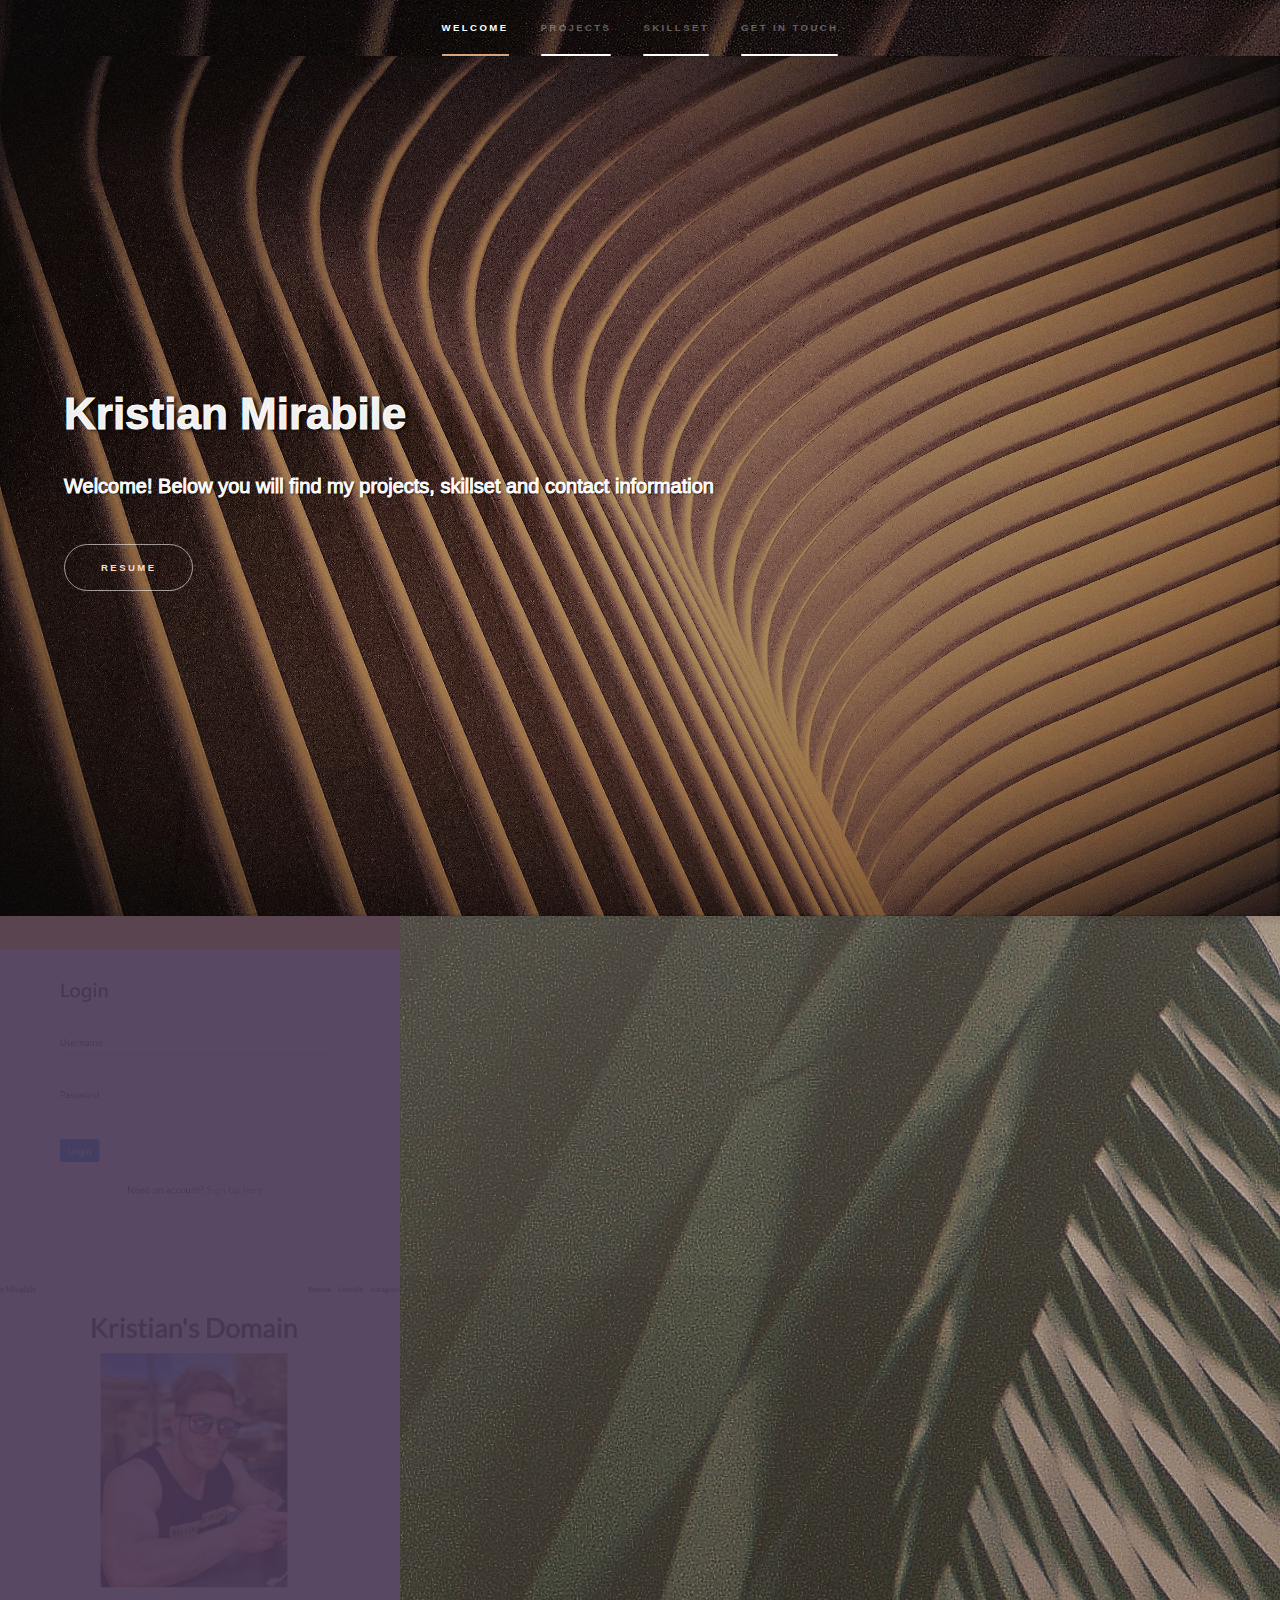
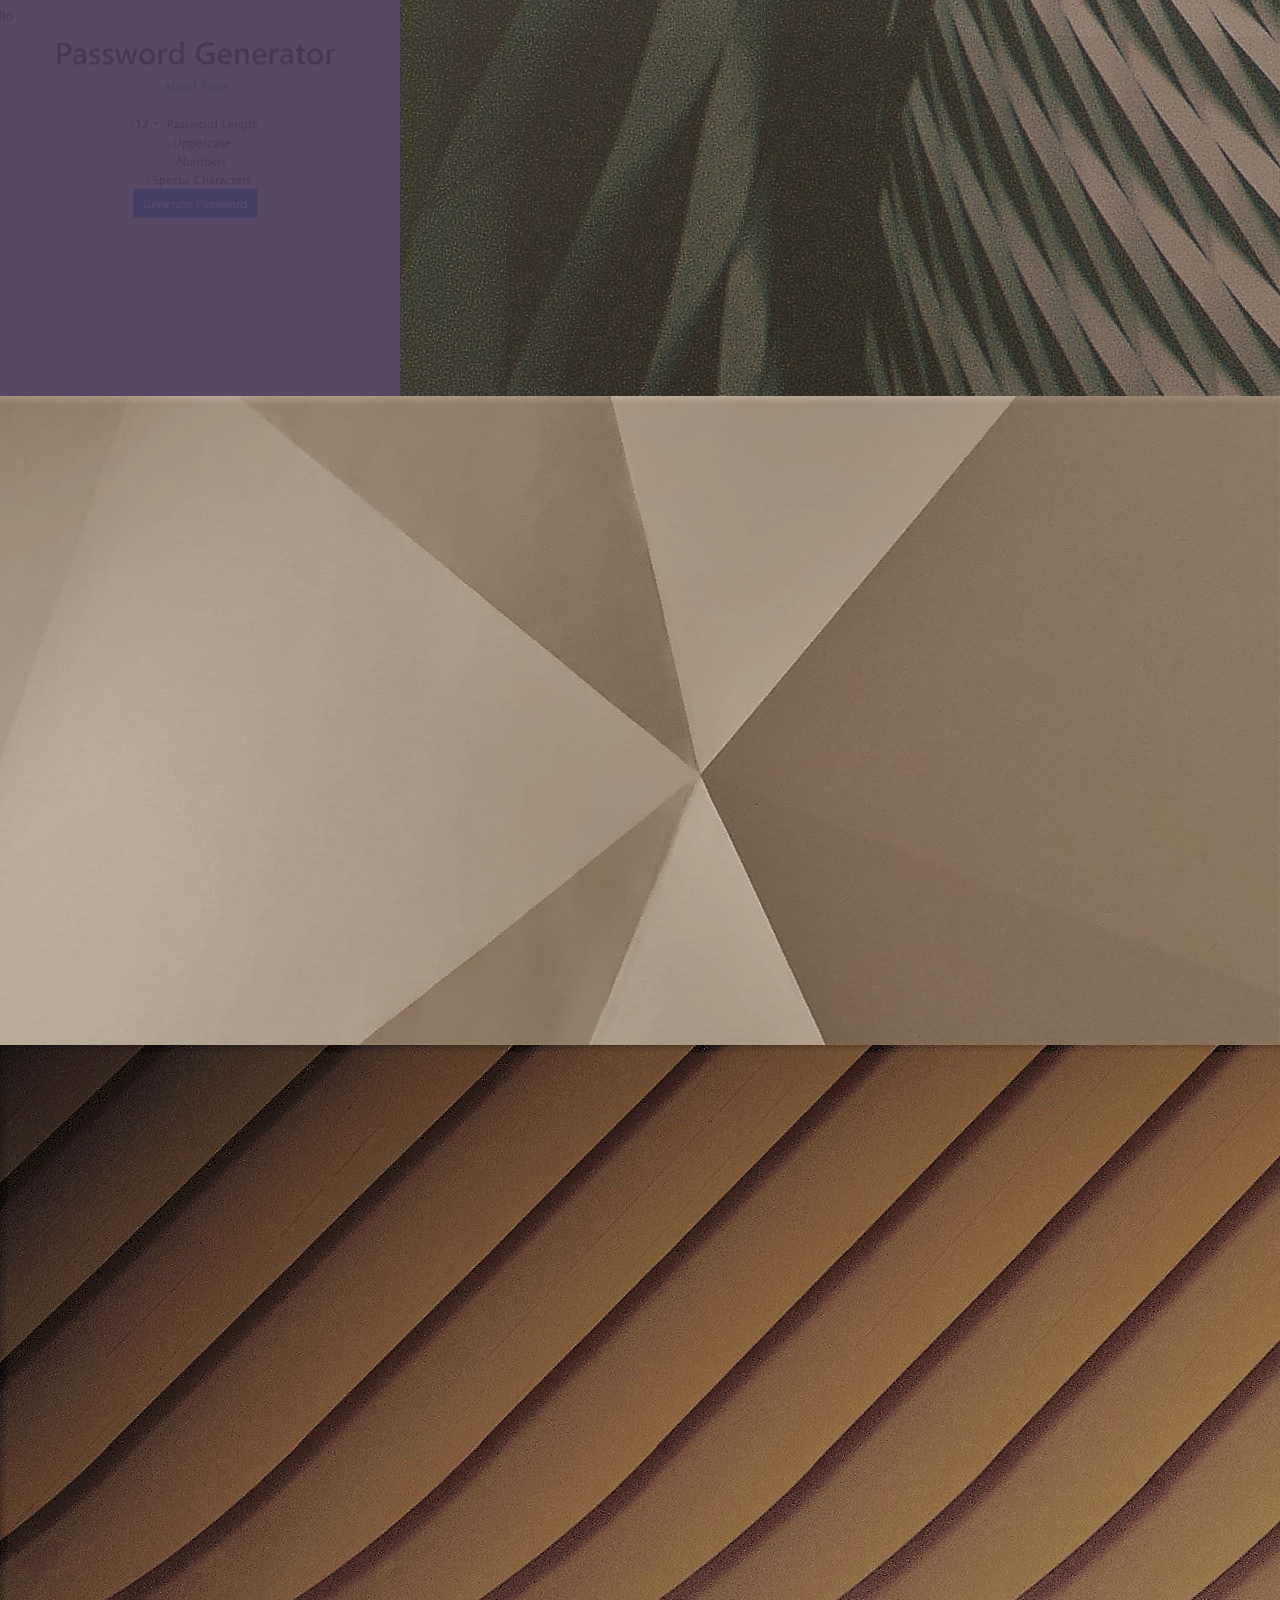
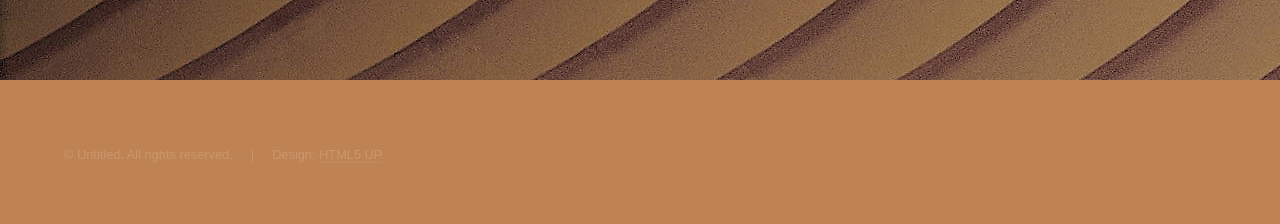
<file: index.html>
<!DOCTYPE HTML>
<!--
	Hyperspace by HTML5 UP
	html5up.net | @ajlkn
	Free for personal and commercial use under the CCA 3.0 license (html5up.net/license)
-->
<html>
	<head>
		<title>Kristian Mirabile</title>
		<meta charset="utf-8" />
		<meta name="viewport" content="width=device-width, initial-scale=1, user-scalable=no" />
		<link rel="stylesheet" href="assets/css/main.css" />
		<noscript><link rel="stylesheet" href="assets/css/noscript.css" /></noscript>
	</head>
	<body class="is-preload">

		<!-- Sidebar -->
			<section id="sidebar">
				<div class="inner">
					<nav>
						<ul>
							<li><a href="#intro">Welcome</a></li>
							<li><a href="#one">Projects</a></li>
							<li><a href="#two">Skillset</a></li>
							<li><a href="#three">Get in touch</a></li>
						</ul>
					</nav>
				</div>
			</section>

		<!-- Wrapper -->
			<div id="wrapper">

				<!-- Intro -->
					<section id="intro" class="wrapper style1 fullscreen fade-up">
						<div class="inner">
							<h1>Kristian Mirabile</h1>
							<p>Welcome! Below you will find my projects, skillset and contact information</p>
							<ul class="actions">
								<li><a href="resume.html" class="button scrolly">Resume</a></li>
							</ul>
						</div>
					</section>

				<!-- One -->
					<section id="one" class="wrapper style2 spotlights">
						<section>
							<a href="todoproject.html" class="image"><img src="images/todotodaylogin.png" alt="" data-position="top center" /></a>
							<div class="content">
								<div class="inner">
									<h2>To-do Today</h2>
									<p>Created To-Do list manager for unique users to sign up and create to-do lists to effectively track and monitor important personal events.</p>
									<ul class="actions">
										<li><a href="https://github.com/kristianmirabile/Todowoo_project" class="button">GitHub</a></li>
									</ul>
								</div>
							</div>
						</section>
						<section>
							<a href="djangoblog.html" class="image"><img src="images/portfoliohome.png" alt="" data-position="top center" /></a>
							<div class="content">
								<div class="inner">
									<h2>Django Blog</h2>
									<p>Built and deployed portfolio website with blog app and backend database functionality for quickly updating and modifying blog posts.</p>
									<ul class="actions">
										<li><a href="https://github.com/kristianmirabile/Personal_Website" class="button">GitHub</a></li>
									</ul>
								</div>
							</div>
						</section>
						<section>
							<a href="passwordgenerator.html" class="image"><img src="images/passwordgenerator.png" alt="" data-position="top center" /></a>
							<div class="content">
								<div class="inner">
									<h2>Password Generator</h2>
									<p>Created a password generator website with user chosen character and length parameters.</p>
									<ul class="actions">
										<li><a href="https://github.com/kristianmirabile/Django3passwordgenerator" class="button">GitHub</a></li>
									</ul>
								</div>
							</div>
						</section>
					</section>

				<!-- Two -->
					<section id="two" class="wrapper style3 fade-up">
						<div class="inner">
							<h2>Languages and Tools</h2>
							<p>Below are some of the languages and tools I am familiar with.</p>
							<div class="features">
								<section>
									<span class="icon solid major fa-code" position="center center"></span>
									<h3>Python 3</h3>
								</section>
								<section>
									<span class="icon solid major fa-code"></span>
									<h3>JavaScript</h3>
								</section>
								<section>
									<span class="icon solid major fa-desktop"></span>
									<h3>Django</h3>
								</section>
								<section>
									<span class="icon solid major fa-lock"></span>
									<h3>MySQL</h3>
								</section>
								<section>
									<span class="icon solid major fa-cog"></span>
									<h3>Git</h3>
								</section>
								<section>
									<span class="icon major fa-gem"></span>
									<h3>Flask</h3>
								</section>
							</div>
							<ul class="actions"> 
								<li><a href="resume.html" class="button">Resume</a></li>
							</ul>
						</div>
					</section>

				<!-- Three -->
					<section id="three" class="wrapper style1 fade-up">
						<div class="inner">
							<h2>Get in touch</h2>
							<p>Please feel free to reach out!</p>
							<div class="split style1">
								<section>
									<form method="post" action="#">
										<div class="fields">
											<div class="field half">
												<label for="name">Name</label>
												<input type="text" name="name" id="name" />
											</div>
											<div class="field half">
												<label for="email">Email</label>
												<input type="text" name="email" id="email" />
											</div>
											<div class="field">
												<label for="message">Message</label>
												<textarea name="message" id="message" rows="5"></textarea>
											</div>
										</div>
										<ul class="actions">
											<li><a href="mailto: kristian.mirabile@gmail.com" class="button submit">Send Message</a></li>
										</ul>
									</form>
								</section>
								<section>
									<ul class="contact">
										<li>
											<h3>Address</h3>
											<span>
											Rochester, NH 03867<br />
											USA</span>
										</li>
										<li>
											<h3>Email</h3>
											<a href="#">Kristian.mirabile@gmail.com</a>
										</li>
										<li>
											<h3>Phone</h3>
											<span>(203) 243-4610</span>
										</li>
										<li>
											<h3>Social</h3>
											<ul class="icons">
												<li><a href="https://github.com/kristianmirabile" class="icon brands fa-github"><span class="label">GitHub</span></a></li>
												<li><a href="https://www.instagram.com/kristianmirabile/" class="icon brands fa-instagram"><span class="label">Instagram</span></a></li>
												<li><a href="https://www.linkedin.com/in/kristian-mirabile-238896150/" class="icon brands fa-linkedin-in"><span class="label">LinkedIn</span></a></li>
											</ul>
										</li>
									</ul>
								</section>
							</div>
						</div>
					</section>

			</div>

		<!-- Footer -->
			<footer id="footer" class="wrapper style1-alt">
				<div class="inner">
					<ul class="menu">
						<li>&copy; Untitled. All rights reserved.</li><li>Design: <a href="http://html5up.net">HTML5 UP</a></li>
					</ul>
				</div>
			</footer>

		<!-- Scripts -->
			<script src="assets/js/jquery.min.js"></script>
			<script src="assets/js/jquery.scrollex.min.js"></script>
			<script src="assets/js/jquery.scrolly.min.js"></script>
			<script src="assets/js/browser.min.js"></script>
			<script src="assets/js/breakpoints.min.js"></script>
			<script src="assets/js/util.js"></script>
			<script src="assets/js/main.js"></script>

	</body>
</html>
</file>
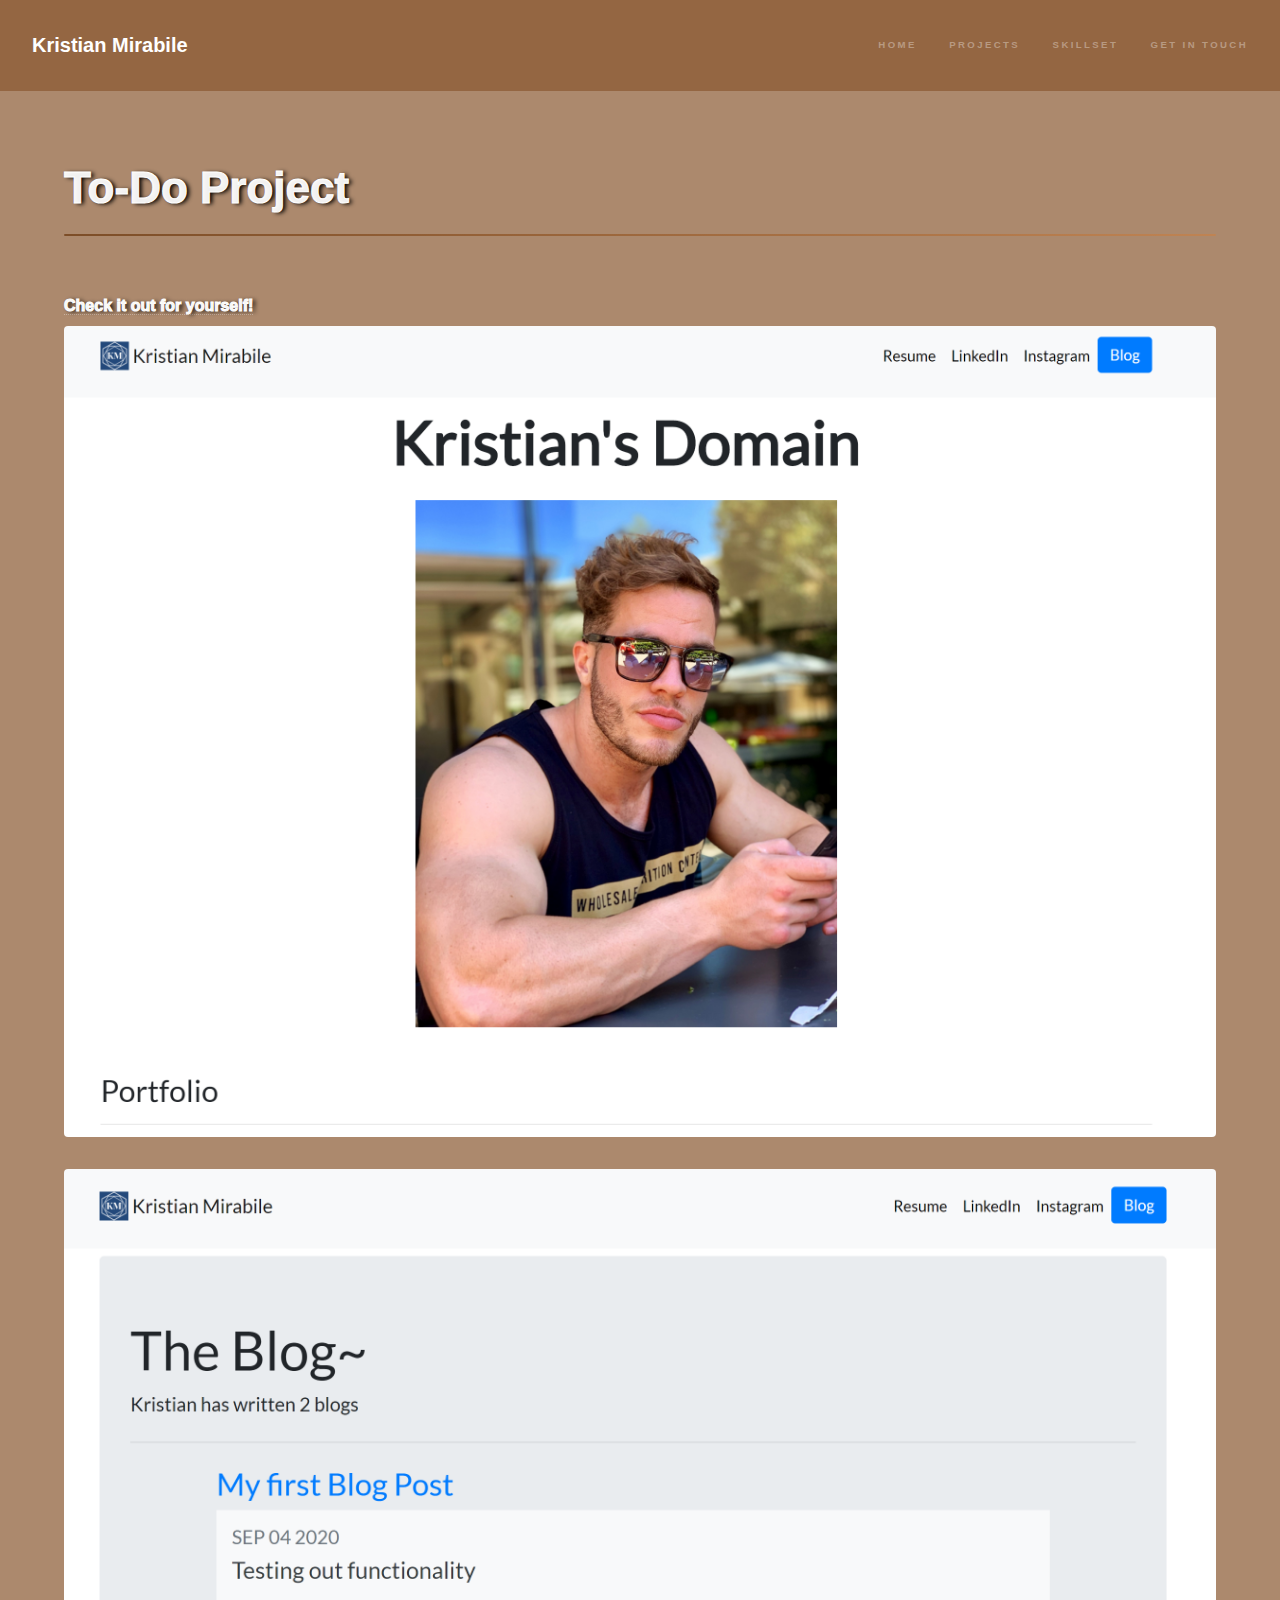
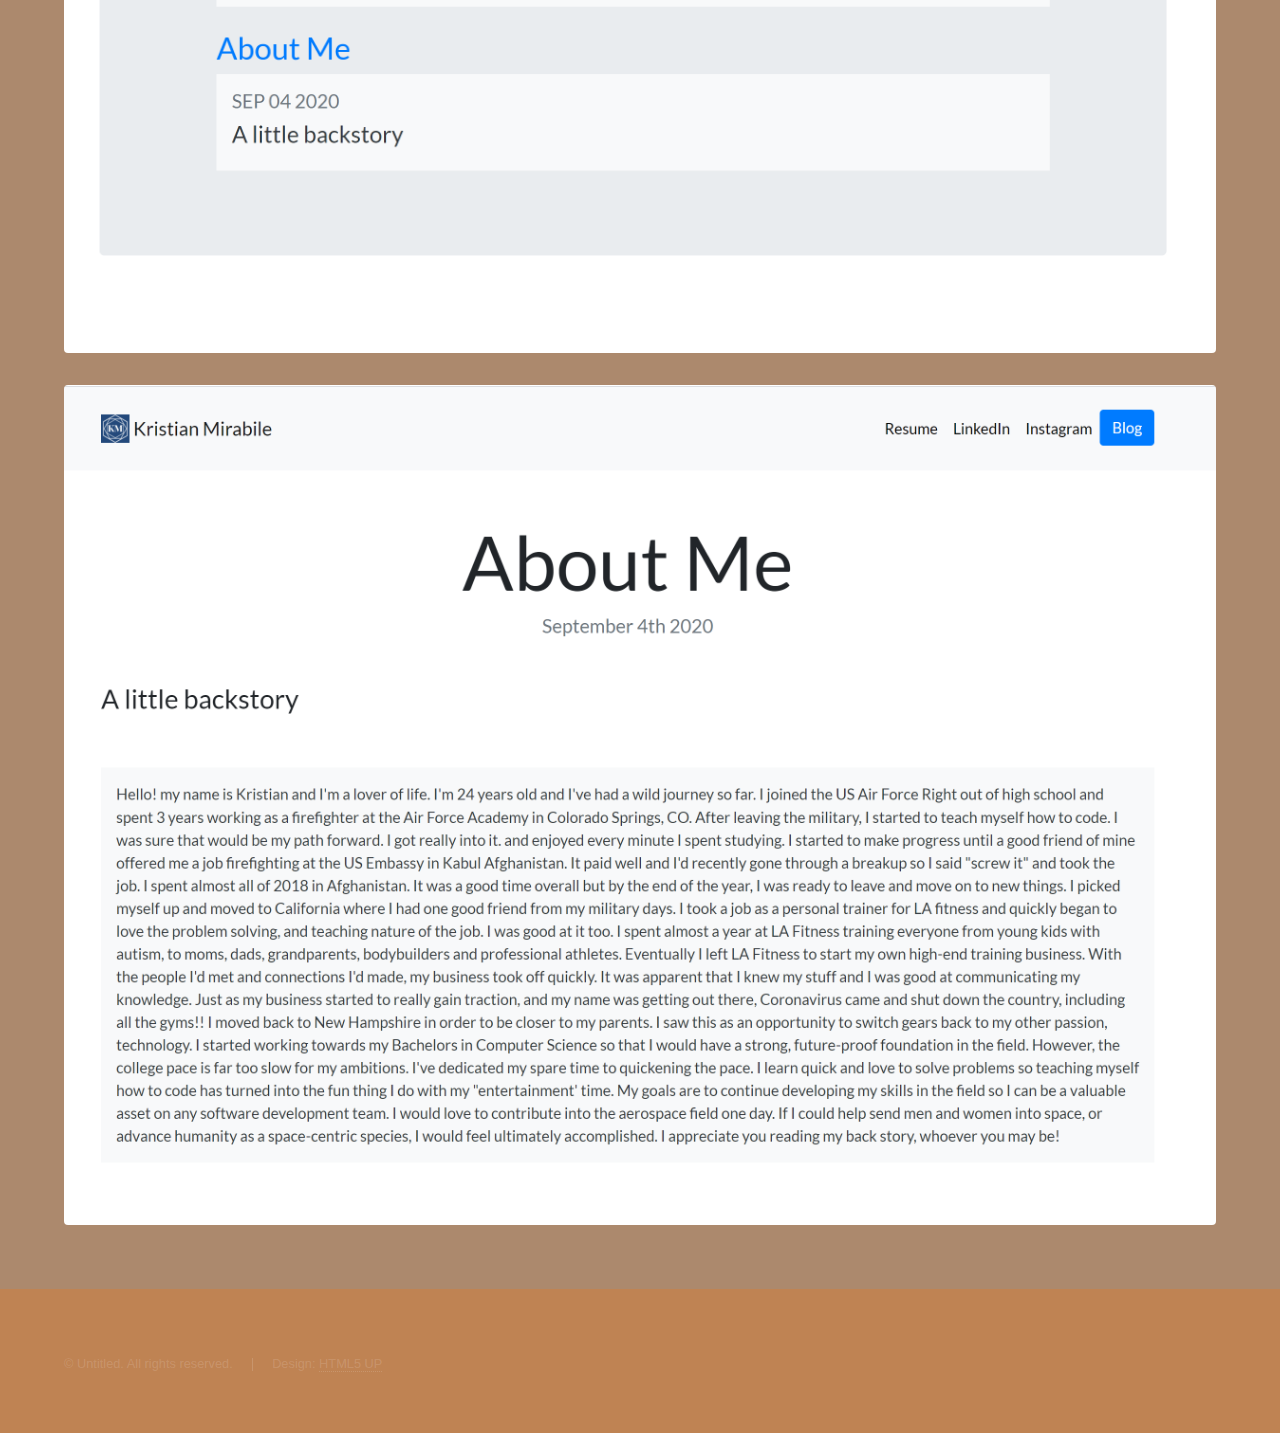
<file: djangoblog.html>
<!DOCTYPE HTML>
<!--
	Hyperspace by HTML5 UP
	html5up.net | @ajlkn
	Free for personal and commercial use under the CCA 3.0 license (html5up.net/license)
-->
<html>
	<head>
		<title>Blog Site</title>
		<meta charset="utf-8" />
		<meta name="viewport" content="width=device-width, initial-scale=1, user-scalable=no" />
		<link rel="stylesheet" href="assets/css/main.css" />
		<noscript><link rel="stylesheet" href="assets/css/noscript.css" /></noscript>
	</head>
	<body class="is-preload">

		<!-- Header -->
			<header id="header">
				<a href="index.html" class="title">Kristian Mirabile</a>
				<nav>
					<ul>
						<li><a href="index.html">Home</a></li>
						<li><a href="http://127.0.0.1:5500/index.html#one">Projects</a></li>
						<li><a href="http://127.0.0.1:5500/index.html#two">Skillset</a></li>
						<li><a href="http://127.0.0.1:5500/index.html#three">Get in touch</a></li>
					</ul>
				</nav>
			</header>

		<!-- Wrapper -->
			<div id="wrapper">

				<!-- Main -->
					<section id="main" class="wrapper">
						<div class="inner">
                            <h1 class="major">To-Do Project</h1>
                            <h4>
                            <a href="https://kristianmirabile.pythonanywhere.com">Check it out for yourself!</a>
                            </h4>
                            <span class="image fit"><img src="images/portfoliohome.png" alt="" /></span>
                            <span class="image fit"><img src="images/portfolio blog.png" alt="" /></span>
                            <span class="image fit"><img src="images/portfolioblogview.png" alt="" /></span>
							</div>
					</section>

			</div>

		<!-- Footer -->
			<footer id="footer" class="wrapper alt">
				<div class="inner">
					<ul class="menu">
						<li>&copy; Untitled. All rights reserved.</li><li>Design: <a href="http://html5up.net">HTML5 UP</a></li>
					</ul>
				</div>
			</footer>

		<!-- Scripts -->
			<script src="assets/js/jquery.min.js"></script>
			<script src="assets/js/jquery.scrollex.min.js"></script>
			<script src="assets/js/jquery.scrolly.min.js"></script>
			<script src="assets/js/browser.min.js"></script>
			<script src="assets/js/breakpoints.min.js"></script>
			<script src="assets/js/util.js"></script>
			<script src="assets/js/main.js"></script>

	</body>
</html>
</file>
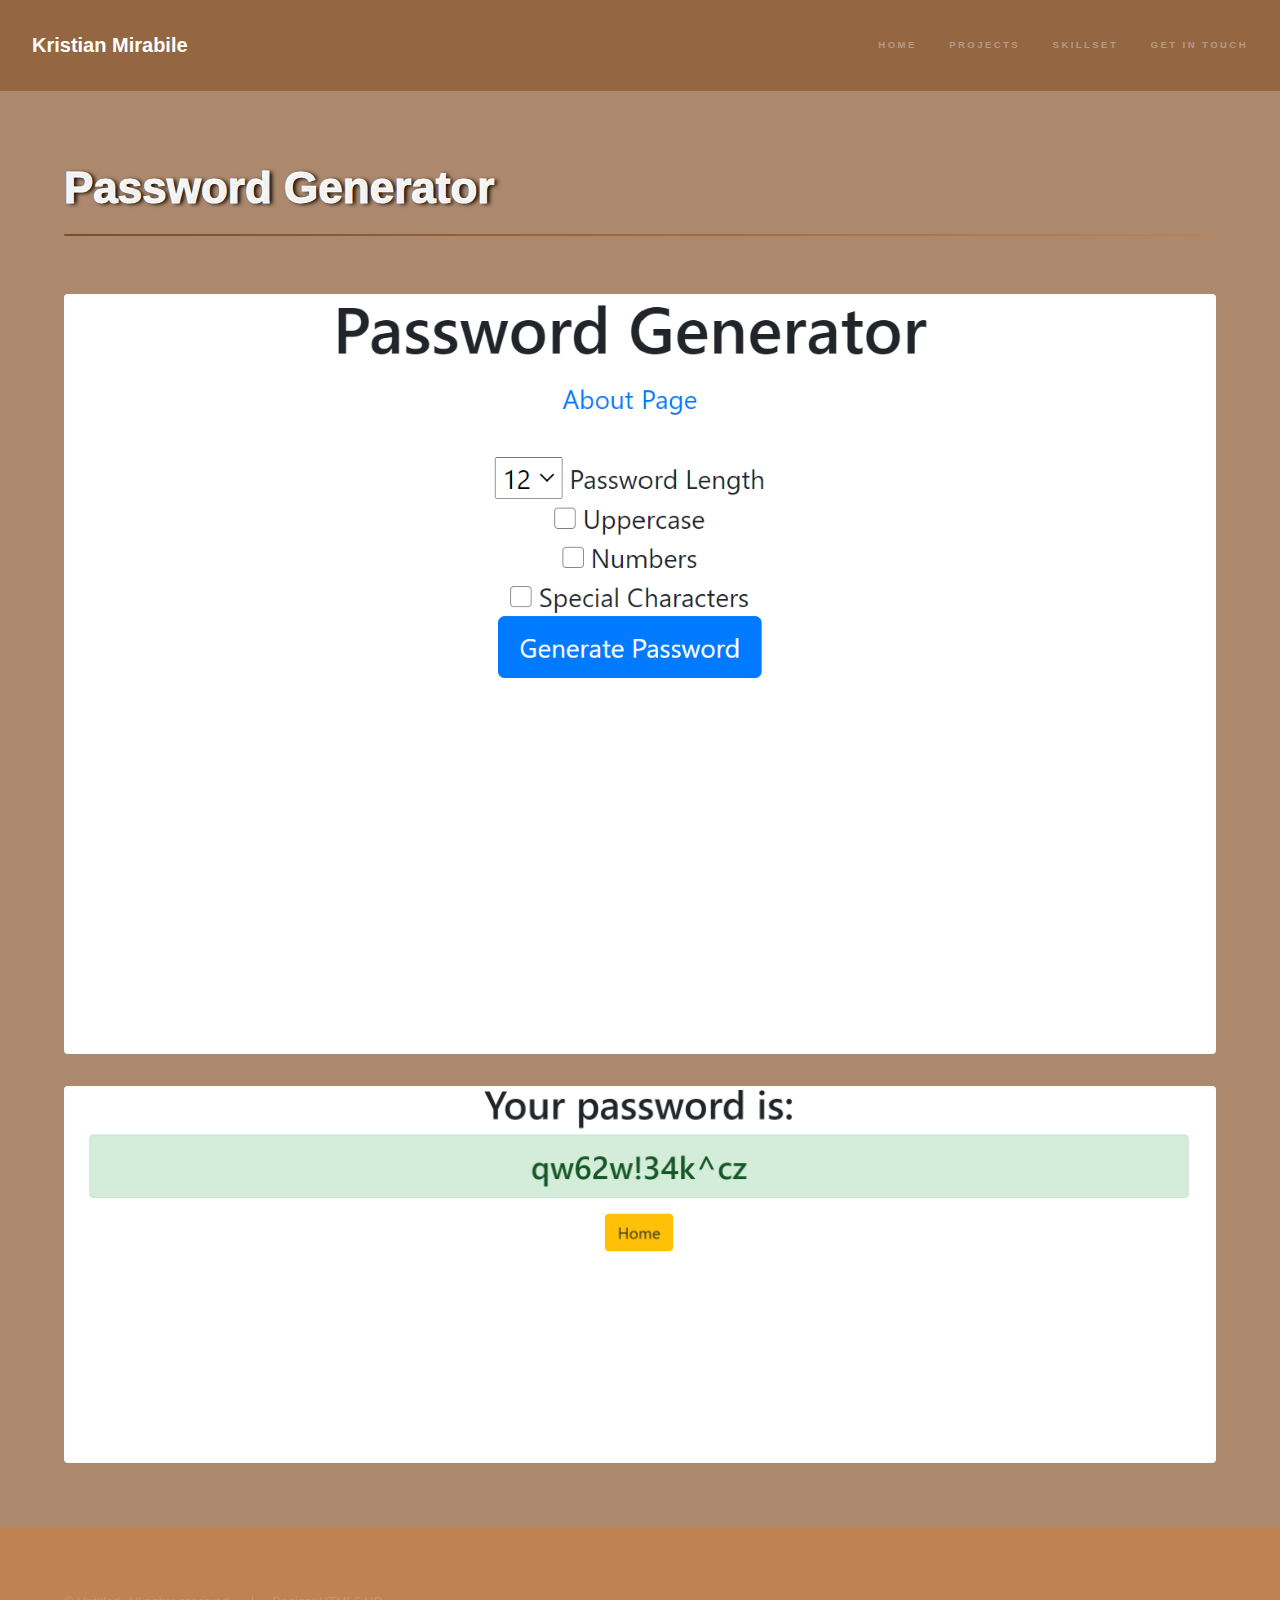
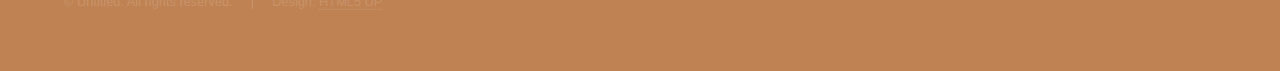
<file: passwordgenerator.html>
<!DOCTYPE HTML>
<!--
	Hyperspace by HTML5 UP
	html5up.net | @ajlkn
	Free for personal and commercial use under the CCA 3.0 license (html5up.net/license)
-->
<html>
	<head>
		<title>Password Generator</title>
		<meta charset="utf-8" />
		<meta name="viewport" content="width=device-width, initial-scale=1, user-scalable=no" />
		<link rel="stylesheet" href="assets/css/main.css" />
		<noscript><link rel="stylesheet" href="assets/css/noscript.css" /></noscript>
	</head>
	<body class="is-preload">

		<!-- Header -->
			<header id="header">
				<a href="index.html" class="title">Kristian Mirabile</a>
				<nav>
					<ul>
						<li><a href="index.html">Home</a></li>
						<li><a href="http://127.0.0.1:5500/index.html#one">Projects</a></li>
						<li><a href="http://127.0.0.1:5500/index.html#two">Skillset</a></li>
						<li><a href="http://127.0.0.1:5500/index.html#three">Get in touch</a></li>
					</ul>
				</nav>
			</header>

		<!-- Wrapper -->
			<div id="wrapper">

				<!-- Main -->
					<section id="main" class="wrapper">
						<div class="inner">
							<h1 class="major">Password Generator</h1>
                            <span class="image fit"><img src="images/passwordgenerator.png" alt="" /></span>
                            <span class="image fit"><img src="images/passwordgenertorview.png" alt="" /></span>
							</div>
					</section>

			</div>

		<!-- Footer -->
			<footer id="footer" class="wrapper alt">
				<div class="inner">
					<ul class="menu">
						<li>&copy; Untitled. All rights reserved.</li><li>Design: <a href="http://html5up.net">HTML5 UP</a></li>
					</ul>
				</div>
			</footer>

		<!-- Scripts -->
			<script src="assets/js/jquery.min.js"></script>
			<script src="assets/js/jquery.scrollex.min.js"></script>
			<script src="assets/js/jquery.scrolly.min.js"></script>
			<script src="assets/js/browser.min.js"></script>
			<script src="assets/js/breakpoints.min.js"></script>
			<script src="assets/js/util.js"></script>
			<script src="assets/js/main.js"></script>

	</body>
</html>
</file>
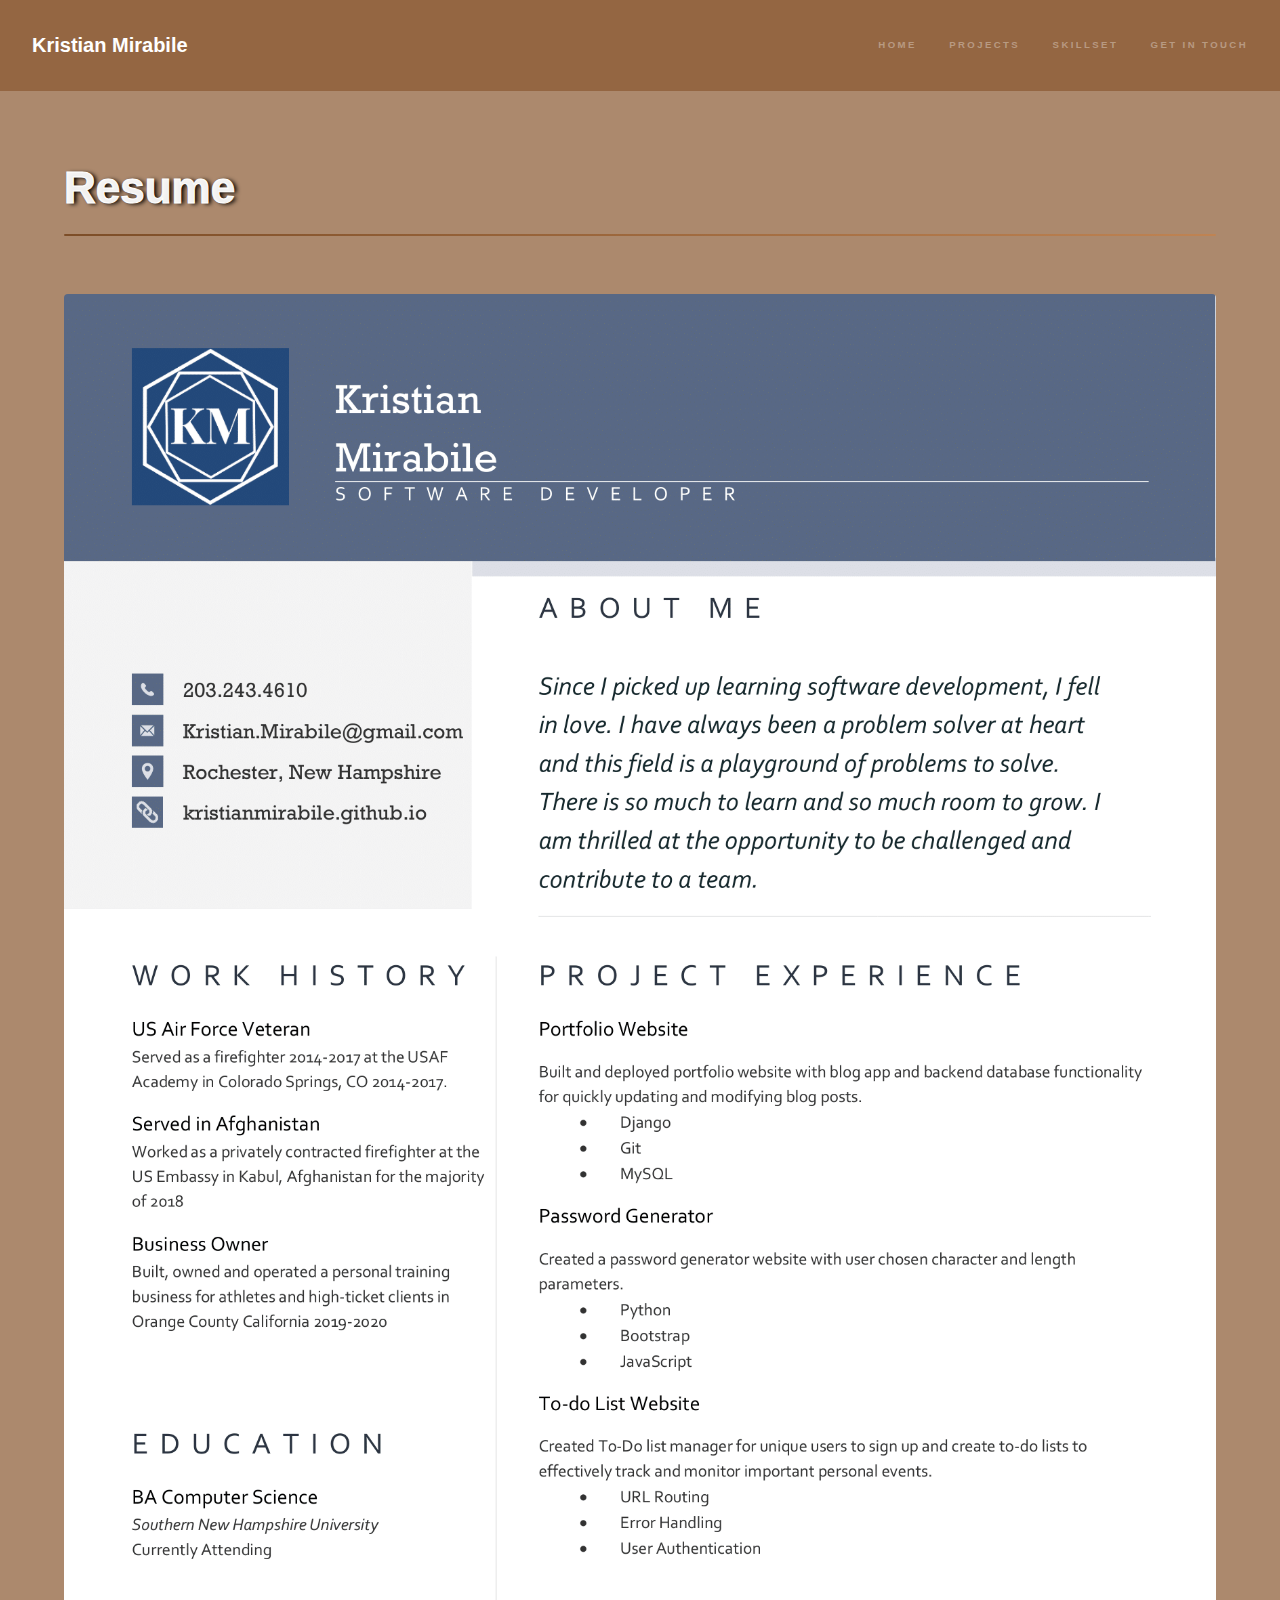
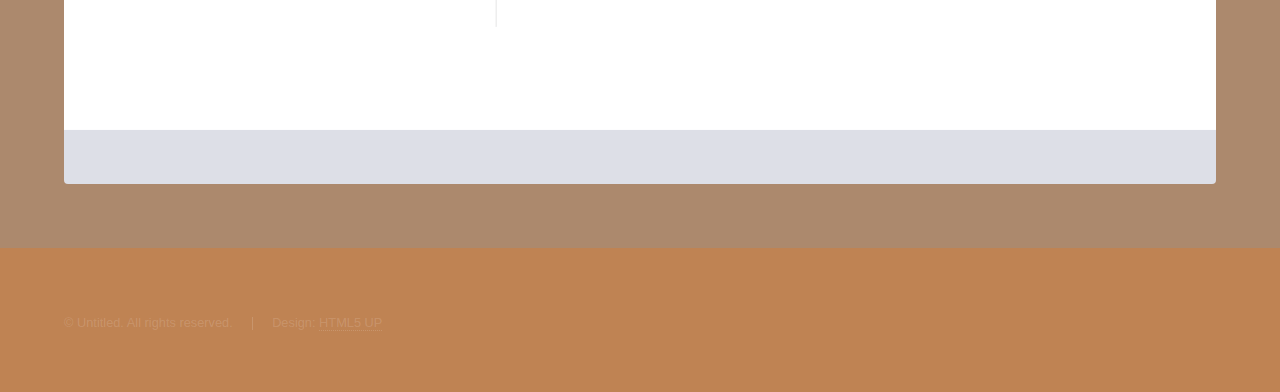
<file: resume.html>
<!DOCTYPE HTML>
<!--
	Hyperspace by HTML5 UP
	html5up.net | @ajlkn
	Free for personal and commercial use under the CCA 3.0 license (html5up.net/license)
-->
<html>
	<head>
		<title>Resume</title>
		<meta charset="utf-8" />
		<meta name="viewport" content="width=device-width, initial-scale=1, user-scalable=no" />
		<link rel="stylesheet" href="assets/css/main.css" />
		<noscript><link rel="stylesheet" href="assets/css/noscript.css" /></noscript>
	</head>
	<body class="is-preload">

		<!-- Header -->
			<header id="header">
				<a href="index.html" class="title">Kristian Mirabile</a>
				<nav>
					<ul>
						<li><a href="index.html">Home</a></li>
						<li><a href="http://127.0.0.1:5500/index.html#one">Projects</a></li>
						<li><a href="http://127.0.0.1:5500/index.html#two">Skillset</a></li>
						<li><a href="http://127.0.0.1:5500/index.html#three">Get in touch</a></li>
					</ul>
				</nav>
			</header>

		<!-- Wrapper -->
			<div id="wrapper">

				<!-- Main -->
					<section id="main" class="wrapper">
						<div class="inner">
							<h1 class="major">Resume</h1>
							<span class="image fit"><img src="images/SoftwareDevResume1.png" alt="" /></span>
							</div>
					</section>

			</div>

		<!-- Footer -->
			<footer id="footer" class="wrapper alt">
				<div class="inner">
					<ul class="menu">
						<li>&copy; Untitled. All rights reserved.</li><li>Design: <a href="http://html5up.net">HTML5 UP</a></li>
					</ul>
				</div>
			</footer>

		<!-- Scripts -->
			<script src="assets/js/jquery.min.js"></script>
			<script src="assets/js/jquery.scrollex.min.js"></script>
			<script src="assets/js/jquery.scrolly.min.js"></script>
			<script src="assets/js/browser.min.js"></script>
			<script src="assets/js/breakpoints.min.js"></script>
			<script src="assets/js/util.js"></script>
			<script src="assets/js/main.js"></script>

	</body>
</html>
</file>
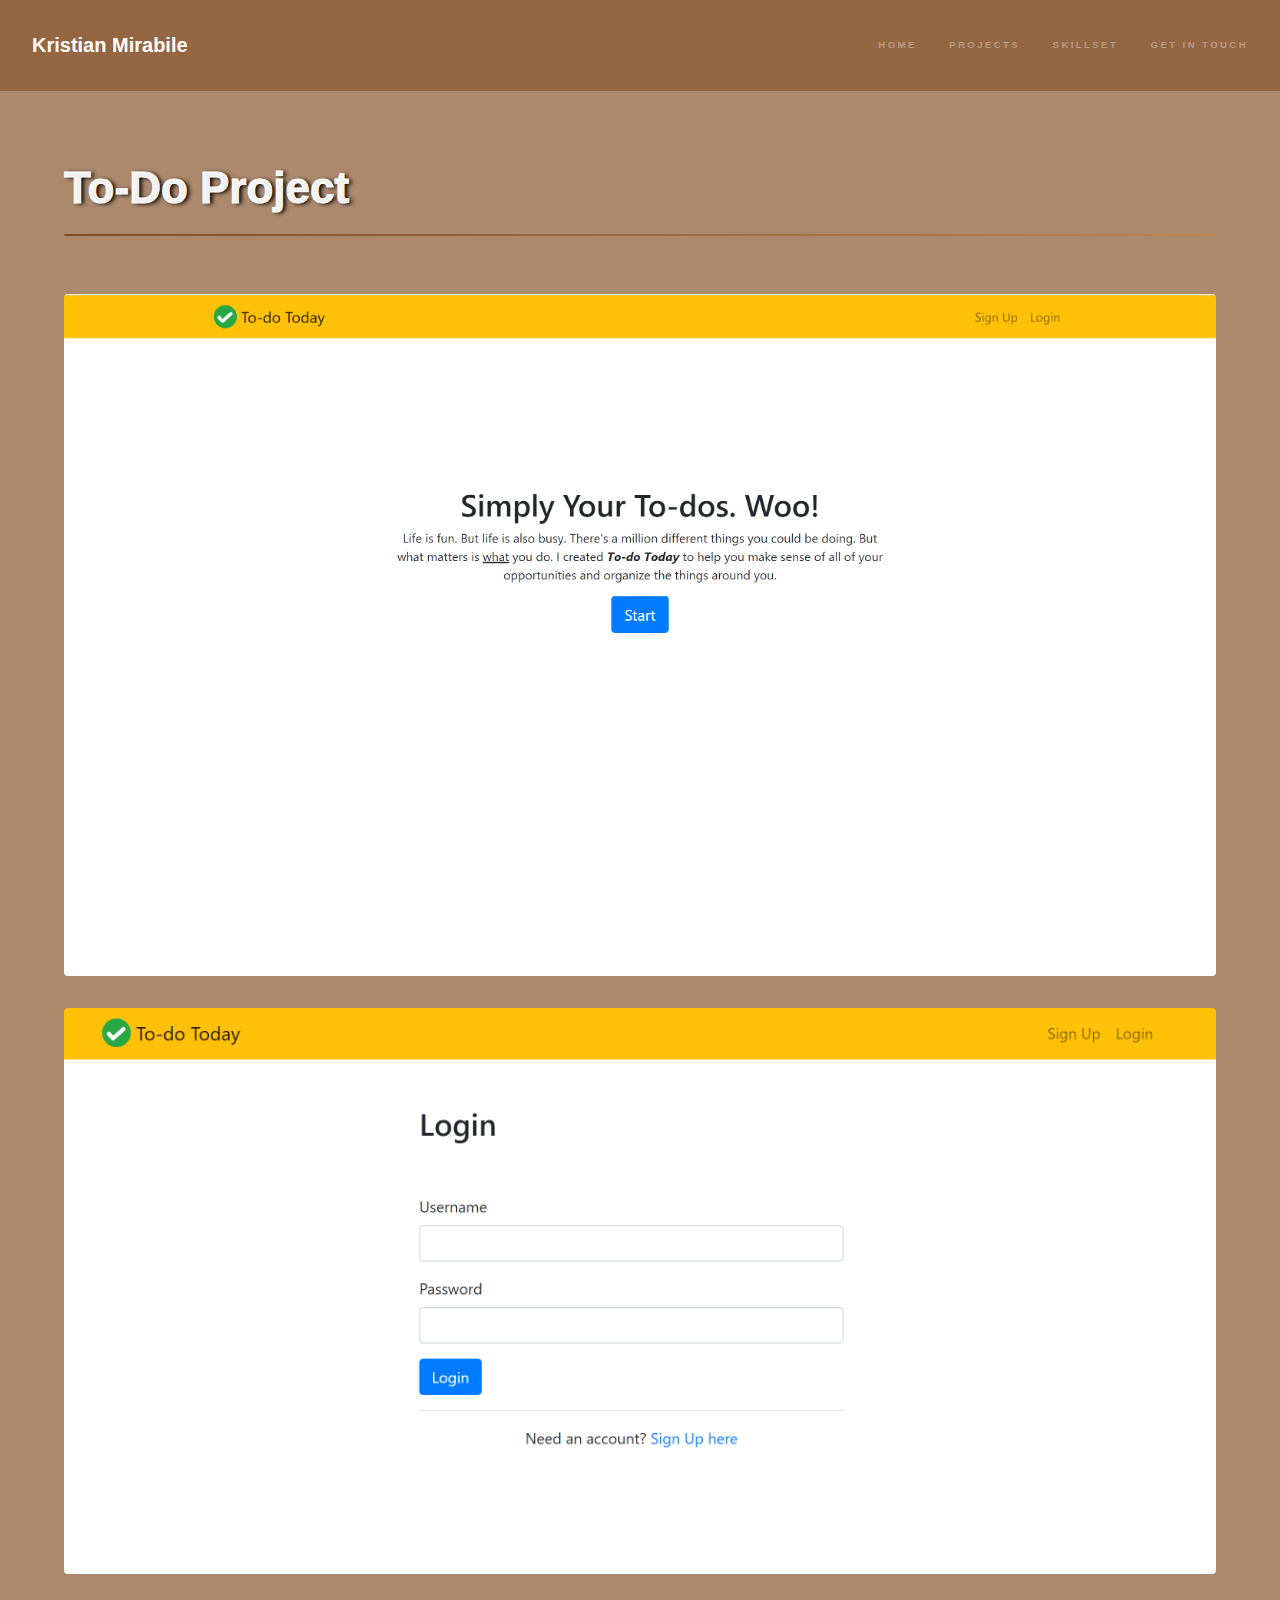
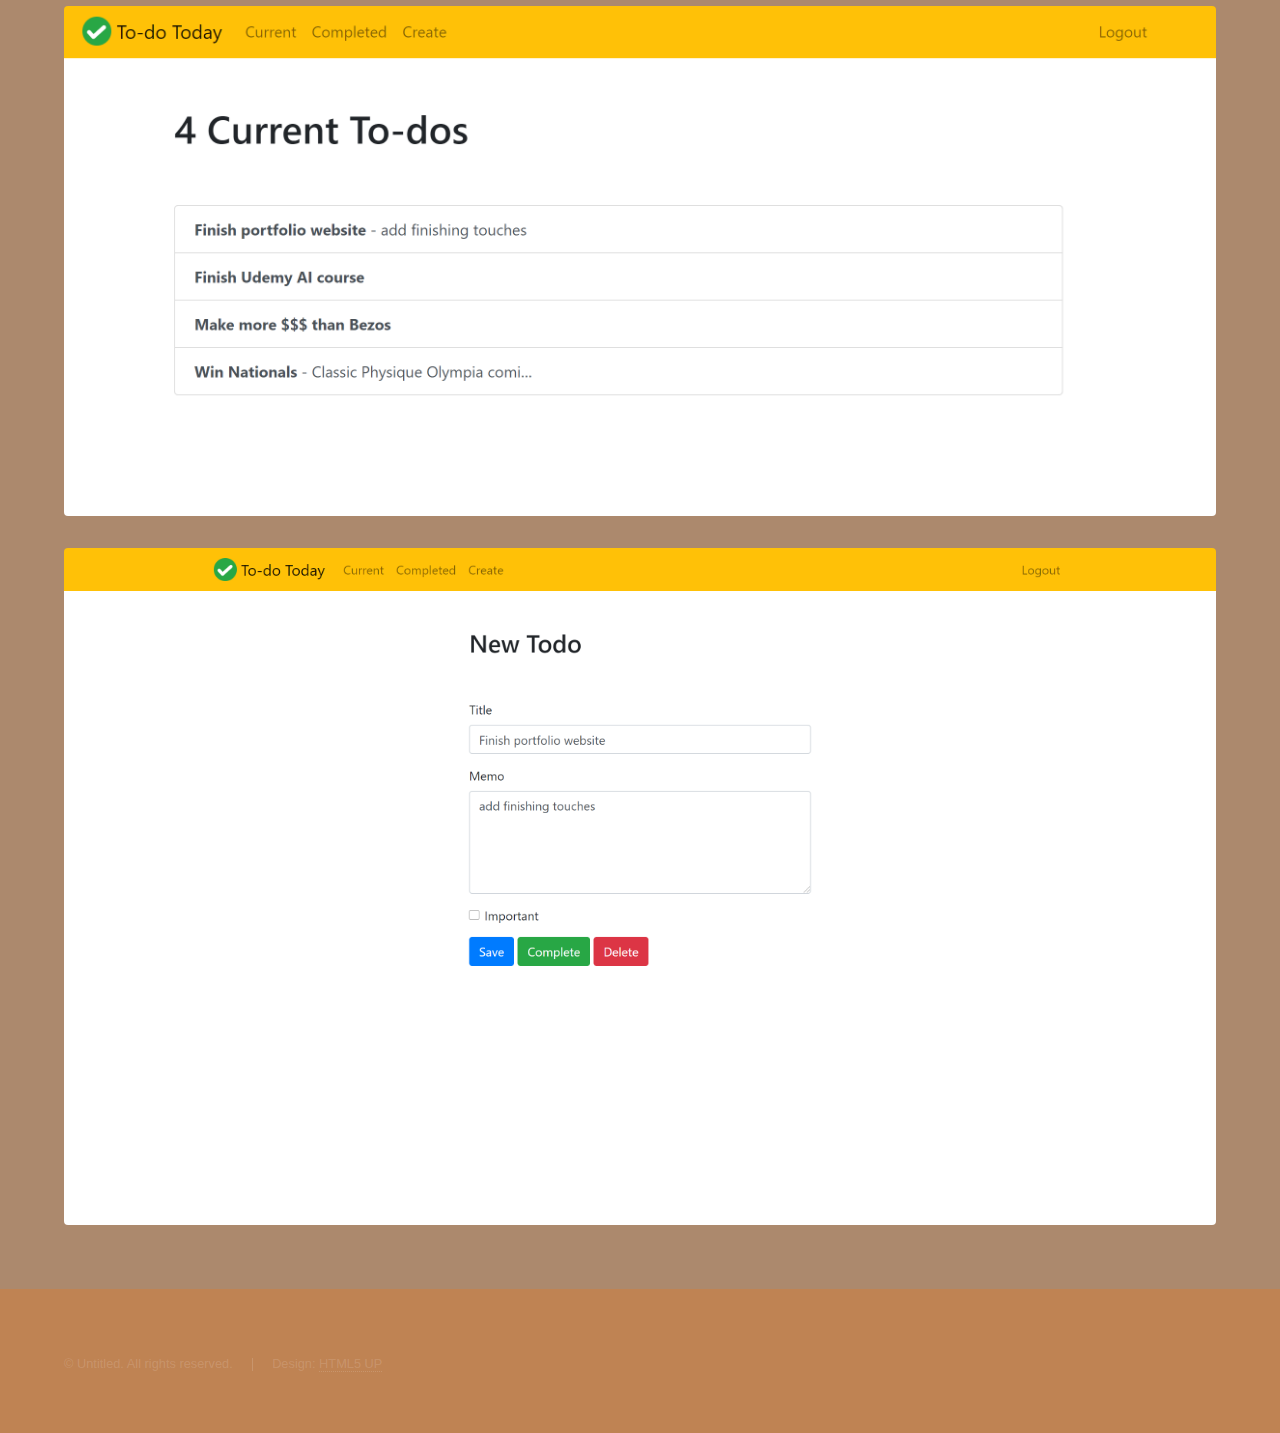
<file: todoproject.html>
<!DOCTYPE HTML>
<!--
	Hyperspace by HTML5 UP
	html5up.net | @ajlkn
	Free for personal and commercial use under the CCA 3.0 license (html5up.net/license)
-->
<html>
	<head>
		<title>Resume</title>
		<meta charset="utf-8" />
		<meta name="viewport" content="width=device-width, initial-scale=1, user-scalable=no" />
		<link rel="stylesheet" href="assets/css/main.css" />
		<noscript><link rel="stylesheet" href="assets/css/noscript.css" /></noscript>
	</head>
	<body class="is-preload">

		<!-- Header -->
			<header id="header">
				<a href="index.html" class="title">Kristian Mirabile</a>
				<nav>
					<ul>
						<li><a href="index.html">Home</a></li>
						<li><a href="http://127.0.0.1:5500/index.html#one">Projects</a></li>
						<li><a href="http://127.0.0.1:5500/index.html#two">Skillset</a></li>
						<li><a href="http://127.0.0.1:5500/index.html#three">Get in touch</a></li>
					</ul>
				</nav>
			</header>

		<!-- Wrapper -->
			<div id="wrapper">

				<!-- Main -->
					<section id="main" class="wrapper">
						<div class="inner">
							<h1 class="major">To-Do Project</h1>
                            <span class="image fit"><img src="images/todotodayhome.PNG" alt="" /></span>
                            <span class="image fit"><img src="images/todotodaylogin.png" alt="" /></span>
                            <span class="image fit"><img src="images/todotodaycurrent.png" alt="" /></span>
                            <span class="image fit"><img src="images/todotodaycreate.png" alt="" /></span>
							</div>
					</section>

			</div>

		<!-- Footer -->
			<footer id="footer" class="wrapper alt">
				<div class="inner">
					<ul class="menu">
						<li>&copy; Untitled. All rights reserved.</li><li>Design: <a href="http://html5up.net">HTML5 UP</a></li>
					</ul>
				</div>
			</footer>

		<!-- Scripts -->
			<script src="assets/js/jquery.min.js"></script>
			<script src="assets/js/jquery.scrollex.min.js"></script>
			<script src="assets/js/jquery.scrolly.min.js"></script>
			<script src="assets/js/browser.min.js"></script>
			<script src="assets/js/breakpoints.min.js"></script>
			<script src="assets/js/util.js"></script>
			<script src="assets/js/main.js"></script>

	</body>
</html>
</file>
<file: assets/css/noscript.css>
/*
	Hyperspace by HTML5 UP
	html5up.net | @ajlkn
	Free for personal and commercial use under the CCA 3.0 license (html5up.net/license)
*/

/* Spotlights */

	.spotlights > section > .image:before {
		opacity: 0 !important;
	}

	.spotlights > section > .content > .inner {
		-moz-transform: none !important;
		-webkit-transform: none !important;
		-ms-transform: none !important;
		transform: none !important;
		opacity: 1 !important;
	}

/* Wrapper */

	.wrapper > .inner {
		opacity: 1 !important;
		-moz-transform: none !important;
		-webkit-transform: none !important;
		-ms-transform: none !important;
		transform: none !important;
	}

/* Sidebar */

	#sidebar > .inner {
		opacity: 1 !important;
	}

	#sidebar nav > ul > li {
		-moz-transform: none !important;
		-webkit-transform: none !important;
		-ms-transform: none !important;
		transform: none !important;
		opacity: 1 !important;
	}
</file>
<file: assets/css/main.css>
@import url(fontawesome-all.min.css);

/*
	Hyperspace by HTML5 UP
	html5up.net | @ajlkn
	Free for personal and commercial use under the CCA 3.0 license (html5up.net/license)
*/

html, body, div, span, applet, object,
iframe, h1, h2, h3, h4, h5, h6, p, blockquote,
pre, a, abbr, acronym, address, big, cite,
code, del, dfn, em, img, ins, kbd, q, s, samp,
small, strike, strong, sub, sup, tt, var, b,
u, i, center, dl, dt, dd, ol, ul, li, fieldset,
form, label, legend, table, caption, tbody,
tfoot, thead, tr, th, td, article, aside,
canvas, details, embed, figure, figcaption,
footer, header, hgroup, menu, nav, output, ruby,
section, summary, time, mark, audio, video {
	margin: 0;
	padding: 0;
	border: 0;
	font-size: 100%;
	font: inherit;
	vertical-align: baseline;}

article, aside, details, figcaption, figure,
footer, header, hgroup, menu, nav, section {
	display: block;}

body {
	line-height: 1;
}

ol, ul {
	list-style: none;
}

blockquote, q {
	quotes: none;
}

	blockquote:before, blockquote:after, q:before, q:after {
		content: '';
		content: none;
	}

table {
	border-collapse: collapse;
	border-spacing: 0;
}

body {
	-webkit-text-size-adjust: none;
}

mark {
	background-color: transparent;
	color: inherit;
}

input::-moz-focus-inner {
	border: 0;
	padding: 0;
}

input, select, textarea {
	-moz-appearance: none;
	-webkit-appearance: none;
	-ms-appearance: none;
	appearance: none;
}

/* Basic */

	@-ms-viewport {
		width: device-width;
	}

	body {
		-ms-overflow-style: scrollbar;
	}

	@media screen and (max-width: 480px) {

		html, body {
			min-width: 320px;
		}

	}

	html {
		box-sizing: border-box;
	}

	*, *:before, *:after {
		box-sizing: inherit;
	}

	body {
		background: #8a5830b4;
	}

		body.is-preload *, body.is-preload *:before, body.is-preload *:after {
			-moz-animation: none !important;
			-webkit-animation: none !important;
			-ms-animation: none !important;
			animation: none !important;
			-moz-transition: none !important;
			-webkit-transition: none !important;
			-ms-transition: none !important;
			transition: none !important;
		}

/* Type */

	body, input, select, textarea {
		color: rgba(255, 255, 255, 0.55);
		font-family: Arial, Helvetica, sans-serif;
		font-size: 16.5pt;
		font-weight: normal;
		line-height: 1.75;
	}

		@media screen and (max-width: 1680px) {

			body, input, select, textarea {
				font-size: 13pt;
			}

		}

		@media screen and (max-width: 1280px) {

			body, input, select, textarea {
				font-size: 12pt;
			}

		}

		@media screen and (max-width: 360px) {

			body, input, select, textarea {
				font-size: 11pt;
			}

		}

	a {
		-moz-transition: color 0.2s ease, border-bottom-color 0.2s ease;
		-webkit-transition: color 0.2s ease, border-bottom-color 0.2s ease;
		-ms-transition: color 0.2s ease, border-bottom-color 0.2s ease;
		transition: color 0.2s ease, border-bottom-color 0.2s ease;
		border-bottom: dotted 1px rgba(255, 255, 255, 0.35);
		color: inherit;
		text-decoration: none;
	}

		a:hover {
			border-bottom-color: transparent;
			color: #ffffff;
		}

	strong, b {
		color: #ffffff;
		font-weight: bold;
	}

	em, i {
		font-style: italic;
	}

	p {
		-webkit-text-stroke: 1px #ffffff;
		text-shadow: 1px 1px 2px #000000;
		color: #ffffffef;
		font-weight: lighter;
		margin: 0 0 2em 0;
	}

	h1, h2, h3, h4, h5, h6 {
		-webkit-text-stroke: 1px #ffffff;
		text-shadow: 3px 1px 4px #000000;
		color: #ffffffef;
		font-weight: bold;
		line-height: 1.5;
		margin: 0 0 0.5em 0;
	}

		h1 a, h2 a, h3 a, h4 a, h5 a, h6 a {
			color: inherit;
			text-decoration: none;
		}

	h1 {
		font-size: 2.75em;
	}

		h1.major {
			margin: 0 0 1.3em 0;
			position: relative;
			padding-bottom: 0.35em;
		}

			h1.major:after {
				background-image: -moz-linear-gradient(to right, #69350bb4, #c78148b4);
				background-image: -webkit-linear-gradient(to right, #69350bb4, #c78148b4);
				background-image: -ms-linear-gradient(to right, #69350bb4, #c78148b4);
				background-image: linear-gradient(to right, #69350bb4, #c78148b4);
				-moz-transition: max-width 0.2s ease;
				-webkit-transition: max-width 0.2s ease;
				-ms-transition: max-width 0.2s ease;
				transition: max-width 0.2s ease;
				border-radius: 0.2em;
				bottom: 0;
				content: '';
				height: 0.05em;
				position: absolute;
				right: 0;
				width: 100%;
			}

	h2 {
		font-size: 1.75em;
	}

	h3 {
		font-size: 1.1em;
	}

	h4 {
		font-size: 1em;
	}

	h5 {
		font-size: 0.8em;
	}

	h6 {
		font-size: 0.6em;
	}

	@media screen and (max-width: 736px) {

		h1 {
			font-size: 2em;
		}

		h2 {
			font-size: 1.25em;
		}

		h3 {
			font-size: 1em;
		}

		h4 {
			font-size: 0.8em;
		}

		h5 {
			font-size: 0.6em;
		}

		h6 {
			font-size: 0.6em;
		}

	}

	sub {
		font-size: 0.8em;
		position: relative;
		top: 0.5em;
	}

	sup {
		font-size: 0.8em;
		position: relative;
		top: -0.5em;
	}

	blockquote {
		border-left: solid 4px rgba(255, 255, 255, 0.15);
		font-style: italic;
		margin: 0 0 2em 0;
		padding: 0.5em 0 0.5em 2em;
	}

	code {
		background: rgba(255, 255, 255, 0.05);
		border-radius: 0.25em;
		border: solid 1px rgba(255, 255, 255, 0.15);
		font-family: "Courier New", monospace;
		font-size: 0.9em;
		margin: 0 0.25em;
		padding: 0.25em 0.65em;
	}

	pre {
		-webkit-overflow-scrolling: touch;
		font-family: "Courier New", monospace;
		font-size: 0.9em;
		margin: 0 0 2em 0;
	}

		pre code {
			display: block;
			line-height: 1.75em;
			padding: 1em 1.5em;
			overflow-x: auto;
		}

	hr {
		border: 0;
		border-bottom: solid 1px rgba(255, 255, 255, 0.15);
		margin: 2em 0;
	}

		hr.major {
			margin: 3em 0;
		}

	.align-left {
		text-align: left;
	}

	.align-center {
		text-align: center;
	}

	.align-right {
		text-align: right;
	}

/* Row */

	.row {
		display: flex;
		flex-wrap: wrap;
		box-sizing: border-box;
		align-items: stretch;
	}

		.row > * {
			box-sizing: border-box;
		}

		.row.gtr-uniform > * > :last-child {
			margin-bottom: 0;
		}

		.row.aln-left {
			justify-content: flex-start;
		}

		.row.aln-center {
			justify-content: center;
		}

		.row.aln-right {
			justify-content: flex-end;
		}

		.row.aln-top {
			align-items: flex-start;
		}

		.row.aln-middle {
			align-items: center;
		}

		.row.aln-bottom {
			align-items: flex-end;
		}

		.row > .imp {
			order: -1;
		}

		.row > .col-1 {
			width: 8.33333%;
		}

		.row > .off-1 {
			margin-left: 8.33333%;
		}

		.row > .col-2 {
			width: 16.66667%;
		}

		.row > .off-2 {
			margin-left: 16.66667%;
		}

		.row > .col-3 {
			width: 25%;
		}

		.row > .off-3 {
			margin-left: 25%;
		}

		.row > .col-4 {
			width: 33.33333%;
		}

		.row > .off-4 {
			margin-left: 33.33333%;
		}

		.row > .col-5 {
			width: 41.66667%;
		}

		.row > .off-5 {
			margin-left: 41.66667%;
		}

		.row > .col-6 {
			width: 50%;
		}

		.row > .off-6 {
			margin-left: 50%;
		}

		.row > .col-7 {
			width: 58.33333%;
		}

		.row > .off-7 {
			margin-left: 58.33333%;
		}

		.row > .col-8 {
			width: 66.66667%;
		}

		.row > .off-8 {
			margin-left: 66.66667%;
		}

		.row > .col-9 {
			width: 75%;
		}

		.row > .off-9 {
			margin-left: 75%;
		}

		.row > .col-10 {
			width: 83.33333%;
		}

		.row > .off-10 {
			margin-left: 83.33333%;
		}

		.row > .col-11 {
			width: 91.66667%;
		}

		.row > .off-11 {
			margin-left: 91.66667%;
		}

		.row > .col-12 {
			width: 100%;
		}

		.row > .off-12 {
			margin-left: 100%;
		}

		.row.gtr-0 {
			margin-top: 0;
			margin-left: 0em;
		}

			.row.gtr-0 > * {
				padding: 0 0 0 0em;
			}

			.row.gtr-0.gtr-uniform {
				margin-top: 0em;
			}

				.row.gtr-0.gtr-uniform > * {
					padding-top: 0em;
				}

		.row.gtr-25 {
			margin-top: 0;
			margin-left: -0.375em;
		}

			.row.gtr-25 > * {
				padding: 0 0 0 0.375em;
			}

			.row.gtr-25.gtr-uniform {
				margin-top: -0.375em;
			}

				.row.gtr-25.gtr-uniform > * {
					padding-top: 0.375em;
				}

		.row.gtr-50 {
			margin-top: 0;
			margin-left: -0.75em;
		}

			.row.gtr-50 > * {
				padding: 0 0 0 0.75em;
			}

			.row.gtr-50.gtr-uniform {
				margin-top: -0.75em;
			}

				.row.gtr-50.gtr-uniform > * {
					padding-top: 0.75em;
				}

		.row {
			margin-top: 0;
			margin-left: -1.5em;
		}

			.row > * {
				padding: 0 0 0 1.5em;
			}

			.row.gtr-uniform {
				margin-top: -1.5em;
			}

				.row.gtr-uniform > * {
					padding-top: 1.5em;
				}

		.row.gtr-150 {
			margin-top: 0;
			margin-left: -2.25em;
		}

			.row.gtr-150 > * {
				padding: 0 0 0 2.25em;
			}

			.row.gtr-150.gtr-uniform {
				margin-top: -2.25em;
			}

				.row.gtr-150.gtr-uniform > * {
					padding-top: 2.25em;
				}

		.row.gtr-200 {
			margin-top: 0;
			margin-left: -3em;
		}

			.row.gtr-200 > * {
				padding: 0 0 0 3em;
			}

			.row.gtr-200.gtr-uniform {
				margin-top: -3em;
			}

				.row.gtr-200.gtr-uniform > * {
					padding-top: 3em;
				}

		@media screen and (max-width: 1680px) {

			.row {
				display: flex;
				flex-wrap: wrap;
				box-sizing: border-box;
				align-items: stretch;
			}

				.row > * {
					box-sizing: border-box;
				}

				.row.gtr-uniform > * > :last-child {
					margin-bottom: 0;
				}

				.row.aln-left {
					justify-content: flex-start;
				}

				.row.aln-center {
					justify-content: center;
				}

				.row.aln-right {
					justify-content: flex-end;
				}

				.row.aln-top {
					align-items: flex-start;
				}

				.row.aln-middle {
					align-items: center;
				}

				.row.aln-bottom {
					align-items: flex-end;
				}

				.row > .imp-xlarge {
					order: -1;
				}

				.row > .col-1-xlarge {
					width: 8.33333%;
				}

				.row > .off-1-xlarge {
					margin-left: 8.33333%;
				}

				.row > .col-2-xlarge {
					width: 16.66667%;
				}

				.row > .off-2-xlarge {
					margin-left: 16.66667%;
				}

				.row > .col-3-xlarge {
					width: 25%;
				}

				.row > .off-3-xlarge {
					margin-left: 25%;
				}

				.row > .col-4-xlarge {
					width: 33.33333%;
				}

				.row > .off-4-xlarge {
					margin-left: 33.33333%;
				}

				.row > .col-5-xlarge {
					width: 41.66667%;
				}

				.row > .off-5-xlarge {
					margin-left: 41.66667%;
				}

				.row > .col-6-xlarge {
					width: 50%;
				}

				.row > .off-6-xlarge {
					margin-left: 50%;
				}

				.row > .col-7-xlarge {
					width: 58.33333%;
				}

				.row > .off-7-xlarge {
					margin-left: 58.33333%;
				}

				.row > .col-8-xlarge {
					width: 66.66667%;
				}

				.row > .off-8-xlarge {
					margin-left: 66.66667%;
				}

				.row > .col-9-xlarge {
					width: 75%;
				}

				.row > .off-9-xlarge {
					margin-left: 75%;
				}

				.row > .col-10-xlarge {
					width: 83.33333%;
				}

				.row > .off-10-xlarge {
					margin-left: 83.33333%;
				}

				.row > .col-11-xlarge {
					width: 91.66667%;
				}

				.row > .off-11-xlarge {
					margin-left: 91.66667%;
				}

				.row > .col-12-xlarge {
					width: 100%;
				}

				.row > .off-12-xlarge {
					margin-left: 100%;
				}

				.row.gtr-0 {
					margin-top: 0;
					margin-left: 0em;
				}

					.row.gtr-0 > * {
						padding: 0 0 0 0em;
					}

					.row.gtr-0.gtr-uniform {
						margin-top: 0em;
					}

						.row.gtr-0.gtr-uniform > * {
							padding-top: 0em;
						}

				.row.gtr-25 {
					margin-top: 0;
					margin-left: -0.375em;
				}

					.row.gtr-25 > * {
						padding: 0 0 0 0.375em;
					}

					.row.gtr-25.gtr-uniform {
						margin-top: -0.375em;
					}

						.row.gtr-25.gtr-uniform > * {
							padding-top: 0.375em;
						}

				.row.gtr-50 {
					margin-top: 0;
					margin-left: -0.75em;
				}

					.row.gtr-50 > * {
						padding: 0 0 0 0.75em;
					}

					.row.gtr-50.gtr-uniform {
						margin-top: -0.75em;
					}

						.row.gtr-50.gtr-uniform > * {
							padding-top: 0.75em;
						}

				.row {
					margin-top: 0;
					margin-left: -1.5em;
				}

					.row > * {
						padding: 0 0 0 1.5em;
					}

					.row.gtr-uniform {
						margin-top: -1.5em;
					}

						.row.gtr-uniform > * {
							padding-top: 1.5em;
						}

				.row.gtr-150 {
					margin-top: 0;
					margin-left: -2.25em;
				}

					.row.gtr-150 > * {
						padding: 0 0 0 2.25em;
					}

					.row.gtr-150.gtr-uniform {
						margin-top: -2.25em;
					}

						.row.gtr-150.gtr-uniform > * {
							padding-top: 2.25em;
						}

				.row.gtr-200 {
					margin-top: 0;
					margin-left: -3em;
				}

					.row.gtr-200 > * {
						padding: 0 0 0 3em;
					}

					.row.gtr-200.gtr-uniform {
						margin-top: -3em;
					}

						.row.gtr-200.gtr-uniform > * {
							padding-top: 3em;
						}

		}

		@media screen and (max-width: 1280px) {

			.row {
				display: flex;
				flex-wrap: wrap;
				box-sizing: border-box;
				align-items: stretch;
			}

				.row > * {
					box-sizing: border-box;
				}

				.row.gtr-uniform > * > :last-child {
					margin-bottom: 0;
				}

				.row.aln-left {
					justify-content: flex-start;
				}

				.row.aln-center {
					justify-content: center;
				}

				.row.aln-right {
					justify-content: flex-end;
				}

				.row.aln-top {
					align-items: flex-start;
				}

				.row.aln-middle {
					align-items: center;
				}

				.row.aln-bottom {
					align-items: flex-end;
				}

				.row > .imp-large {
					order: -1;
				}

				.row > .col-1-large {
					width: 8.33333%;
				}

				.row > .off-1-large {
					margin-left: 8.33333%;
				}

				.row > .col-2-large {
					width: 16.66667%;
				}

				.row > .off-2-large {
					margin-left: 16.66667%;
				}

				.row > .col-3-large {
					width: 25%;
				}

				.row > .off-3-large {
					margin-left: 25%;
				}

				.row > .col-4-large {
					width: 33.33333%;
				}

				.row > .off-4-large {
					margin-left: 33.33333%;
				}

				.row > .col-5-large {
					width: 41.66667%;
				}

				.row > .off-5-large {
					margin-left: 41.66667%;
				}

				.row > .col-6-large {
					width: 50%;
				}

				.row > .off-6-large {
					margin-left: 50%;
				}

				.row > .col-7-large {
					width: 58.33333%;
				}

				.row > .off-7-large {
					margin-left: 58.33333%;
				}

				.row > .col-8-large {
					width: 66.66667%;
				}

				.row > .off-8-large {
					margin-left: 66.66667%;
				}

				.row > .col-9-large {
					width: 75%;
				}

				.row > .off-9-large {
					margin-left: 75%;
				}

				.row > .col-10-large {
					width: 83.33333%;
				}

				.row > .off-10-large {
					margin-left: 83.33333%;
				}

				.row > .col-11-large {
					width: 91.66667%;
				}

				.row > .off-11-large {
					margin-left: 91.66667%;
				}

				.row > .col-12-large {
					width: 100%;
				}

				.row > .off-12-large {
					margin-left: 100%;
				}

				.row.gtr-0 {
					margin-top: 0;
					margin-left: 0em;
				}

					.row.gtr-0 > * {
						padding: 0 0 0 0em;
					}

					.row.gtr-0.gtr-uniform {
						margin-top: 0em;
					}

						.row.gtr-0.gtr-uniform > * {
							padding-top: 0em;
						}

				.row.gtr-25 {
					margin-top: 0;
					margin-left: -0.375em;
				}

					.row.gtr-25 > * {
						padding: 0 0 0 0.375em;
					}

					.row.gtr-25.gtr-uniform {
						margin-top: -0.375em;
					}

						.row.gtr-25.gtr-uniform > * {
							padding-top: 0.375em;
						}

				.row.gtr-50 {
					margin-top: 0;
					margin-left: -0.75em;
				}

					.row.gtr-50 > * {
						padding: 0 0 0 0.75em;
					}

					.row.gtr-50.gtr-uniform {
						margin-top: -0.75em;
					}

						.row.gtr-50.gtr-uniform > * {
							padding-top: 0.75em;
						}

				.row {
					margin-top: 0;
					margin-left: -1.5em;
				}

					.row > * {
						padding: 0 0 0 1.5em;
					}

					.row.gtr-uniform {
						margin-top: -1.5em;
					}

						.row.gtr-uniform > * {
							padding-top: 1.5em;
						}

				.row.gtr-150 {
					margin-top: 0;
					margin-left: -2.25em;
				}

					.row.gtr-150 > * {
						padding: 0 0 0 2.25em;
					}

					.row.gtr-150.gtr-uniform {
						margin-top: -2.25em;
					}

						.row.gtr-150.gtr-uniform > * {
							padding-top: 2.25em;
						}

				.row.gtr-200 {
					margin-top: 0;
					margin-left: -3em;
				}

					.row.gtr-200 > * {
						padding: 0 0 0 3em;
					}

					.row.gtr-200.gtr-uniform {
						margin-top: -3em;
					}

						.row.gtr-200.gtr-uniform > * {
							padding-top: 3em;
						}

		}

		@media screen and (max-width: 980px) {

			.row {
				display: flex;
				flex-wrap: wrap;
				box-sizing: border-box;
				align-items: stretch;
			}

				.row > * {
					box-sizing: border-box;
				}

				.row.gtr-uniform > * > :last-child {
					margin-bottom: 0;
				}

				.row.aln-left {
					justify-content: flex-start;
				}

				.row.aln-center {
					justify-content: center;
				}

				.row.aln-right {
					justify-content: flex-end;
				}

				.row.aln-top {
					align-items: flex-start;
				}

				.row.aln-middle {
					align-items: center;
				}

				.row.aln-bottom {
					align-items: flex-end;
				}

				.row > .imp-medium {
					order: -1;
				}

				.row > .col-1-medium {
					width: 8.33333%;
				}

				.row > .off-1-medium {
					margin-left: 8.33333%;
				}

				.row > .col-2-medium {
					width: 16.66667%;
				}

				.row > .off-2-medium {
					margin-left: 16.66667%;
				}

				.row > .col-3-medium {
					width: 25%;
				}

				.row > .off-3-medium {
					margin-left: 25%;
				}

				.row > .col-4-medium {
					width: 33.33333%;
				}

				.row > .off-4-medium {
					margin-left: 33.33333%;
				}

				.row > .col-5-medium {
					width: 41.66667%;
				}

				.row > .off-5-medium {
					margin-left: 41.66667%;
				}

				.row > .col-6-medium {
					width: 50%;
				}

				.row > .off-6-medium {
					margin-left: 50%;
				}

				.row > .col-7-medium {
					width: 58.33333%;
				}

				.row > .off-7-medium {
					margin-left: 58.33333%;
				}

				.row > .col-8-medium {
					width: 66.66667%;
				}

				.row > .off-8-medium {
					margin-left: 66.66667%;
				}

				.row > .col-9-medium {
					width: 75%;
				}

				.row > .off-9-medium {
					margin-left: 75%;
				}

				.row > .col-10-medium {
					width: 83.33333%;
				}

				.row > .off-10-medium {
					margin-left: 83.33333%;
				}

				.row > .col-11-medium {
					width: 91.66667%;
				}

				.row > .off-11-medium {
					margin-left: 91.66667%;
				}

				.row > .col-12-medium {
					width: 100%;
				}

				.row > .off-12-medium {
					margin-left: 100%;
				}

				.row.gtr-0 {
					margin-top: 0;
					margin-left: 0em;
				}

					.row.gtr-0 > * {
						padding: 0 0 0 0em;
					}

					.row.gtr-0.gtr-uniform {
						margin-top: 0em;
					}

						.row.gtr-0.gtr-uniform > * {
							padding-top: 0em;
						}

				.row.gtr-25 {
					margin-top: 0;
					margin-left: -0.375em;
				}

					.row.gtr-25 > * {
						padding: 0 0 0 0.375em;
					}

					.row.gtr-25.gtr-uniform {
						margin-top: -0.375em;
					}

						.row.gtr-25.gtr-uniform > * {
							padding-top: 0.375em;
						}

				.row.gtr-50 {
					margin-top: 0;
					margin-left: -0.75em;
				}

					.row.gtr-50 > * {
						padding: 0 0 0 0.75em;
					}

					.row.gtr-50.gtr-uniform {
						margin-top: -0.75em;
					}

						.row.gtr-50.gtr-uniform > * {
							padding-top: 0.75em;
						}

				.row {
					margin-top: 0;
					margin-left: -1.5em;
				}

					.row > * {
						padding: 0 0 0 1.5em;
					}

					.row.gtr-uniform {
						margin-top: -1.5em;
					}

						.row.gtr-uniform > * {
							padding-top: 1.5em;
						}

				.row.gtr-150 {
					margin-top: 0;
					margin-left: -2.25em;
				}

					.row.gtr-150 > * {
						padding: 0 0 0 2.25em;
					}

					.row.gtr-150.gtr-uniform {
						margin-top: -2.25em;
					}

						.row.gtr-150.gtr-uniform > * {
							padding-top: 2.25em;
						}

				.row.gtr-200 {
					margin-top: 0;
					margin-left: -3em;
				}

					.row.gtr-200 > * {
						padding: 0 0 0 3em;
					}

					.row.gtr-200.gtr-uniform {
						margin-top: -3em;
					}

						.row.gtr-200.gtr-uniform > * {
							padding-top: 3em;
						}

		}

		@media screen and (max-width: 736px) {

			.row {
				display: flex;
				flex-wrap: wrap;
				box-sizing: border-box;
				align-items: stretch;
			}

				.row > * {
					box-sizing: border-box;
				}

				.row.gtr-uniform > * > :last-child {
					margin-bottom: 0;
				}

				.row.aln-left {
					justify-content: flex-start;
				}

				.row.aln-center {
					justify-content: center;
				}

				.row.aln-right {
					justify-content: flex-end;
				}

				.row.aln-top {
					align-items: flex-start;
				}

				.row.aln-middle {
					align-items: center;
				}

				.row.aln-bottom {
					align-items: flex-end;
				}

				.row > .imp-small {
					order: -1;
				}

				.row > .col-1-small {
					width: 8.33333%;
				}

				.row > .off-1-small {
					margin-left: 8.33333%;
				}

				.row > .col-2-small {
					width: 16.66667%;
				}

				.row > .off-2-small {
					margin-left: 16.66667%;
				}

				.row > .col-3-small {
					width: 25%;
				}

				.row > .off-3-small {
					margin-left: 25%;
				}

				.row > .col-4-small {
					width: 33.33333%;
				}

				.row > .off-4-small {
					margin-left: 33.33333%;
				}

				.row > .col-5-small {
					width: 41.66667%;
				}

				.row > .off-5-small {
					margin-left: 41.66667%;
				}

				.row > .col-6-small {
					width: 50%;
				}

				.row > .off-6-small {
					margin-left: 50%;
				}

				.row > .col-7-small {
					width: 58.33333%;
				}

				.row > .off-7-small {
					margin-left: 58.33333%;
				}

				.row > .col-8-small {
					width: 66.66667%;
				}

				.row > .off-8-small {
					margin-left: 66.66667%;
				}

				.row > .col-9-small {
					width: 75%;
				}

				.row > .off-9-small {
					margin-left: 75%;
				}

				.row > .col-10-small {
					width: 83.33333%;
				}

				.row > .off-10-small {
					margin-left: 83.33333%;
				}

				.row > .col-11-small {
					width: 91.66667%;
				}

				.row > .off-11-small {
					margin-left: 91.66667%;
				}

				.row > .col-12-small {
					width: 100%;
				}

				.row > .off-12-small {
					margin-left: 100%;
				}

				.row.gtr-0 {
					margin-top: 0;
					margin-left: 0em;
				}

					.row.gtr-0 > * {
						padding: 0 0 0 0em;
					}

					.row.gtr-0.gtr-uniform {
						margin-top: 0em;
					}

						.row.gtr-0.gtr-uniform > * {
							padding-top: 0em;
						}

				.row.gtr-25 {
					margin-top: 0;
					margin-left: -0.375em;
				}

					.row.gtr-25 > * {
						padding: 0 0 0 0.375em;
					}

					.row.gtr-25.gtr-uniform {
						margin-top: -0.375em;
					}

						.row.gtr-25.gtr-uniform > * {
							padding-top: 0.375em;
						}

				.row.gtr-50 {
					margin-top: 0;
					margin-left: -0.75em;
				}

					.row.gtr-50 > * {
						padding: 0 0 0 0.75em;
					}

					.row.gtr-50.gtr-uniform {
						margin-top: -0.75em;
					}

						.row.gtr-50.gtr-uniform > * {
							padding-top: 0.75em;
						}

				.row {
					margin-top: 0;
					margin-left: -1.5em;
				}

					.row > * {
						padding: 0 0 0 1.5em;
					}

					.row.gtr-uniform {
						margin-top: -1.5em;
					}

						.row.gtr-uniform > * {
							padding-top: 1.5em;
						}

				.row.gtr-150 {
					margin-top: 0;
					margin-left: -2.25em;
				}

					.row.gtr-150 > * {
						padding: 0 0 0 2.25em;
					}

					.row.gtr-150.gtr-uniform {
						margin-top: -2.25em;
					}

						.row.gtr-150.gtr-uniform > * {
							padding-top: 2.25em;
						}

				.row.gtr-200 {
					margin-top: 0;
					margin-left: -3em;
				}

					.row.gtr-200 > * {
						padding: 0 0 0 3em;
					}

					.row.gtr-200.gtr-uniform {
						margin-top: -3em;
					}

						.row.gtr-200.gtr-uniform > * {
							padding-top: 3em;
						}

		}

		@media screen and (max-width: 480px) {

			.row {
				display: flex;
				flex-wrap: wrap;
				box-sizing: border-box;
				align-items: stretch;
			}

				.row > * {
					box-sizing: border-box;
				}

				.row.gtr-uniform > * > :last-child {
					margin-bottom: 0;
				}

				.row.aln-left {
					justify-content: flex-start;
				}

				.row.aln-center {
					justify-content: center;
				}

				.row.aln-right {
					justify-content: flex-end;
				}

				.row.aln-top {
					align-items: flex-start;
				}

				.row.aln-middle {
					align-items: center;
				}

				.row.aln-bottom {
					align-items: flex-end;
				}

				.row > .imp-xsmall {
					order: -1;
				}

				.row > .col-1-xsmall {
					width: 8.33333%;
				}

				.row > .off-1-xsmall {
					margin-left: 8.33333%;
				}

				.row > .col-2-xsmall {
					width: 16.66667%;
				}

				.row > .off-2-xsmall {
					margin-left: 16.66667%;
				}

				.row > .col-3-xsmall {
					width: 25%;
				}

				.row > .off-3-xsmall {
					margin-left: 25%;
				}

				.row > .col-4-xsmall {
					width: 33.33333%;
				}

				.row > .off-4-xsmall {
					margin-left: 33.33333%;
				}

				.row > .col-5-xsmall {
					width: 41.66667%;
				}

				.row > .off-5-xsmall {
					margin-left: 41.66667%;
				}

				.row > .col-6-xsmall {
					width: 50%;
				}

				.row > .off-6-xsmall {
					margin-left: 50%;
				}

				.row > .col-7-xsmall {
					width: 58.33333%;
				}

				.row > .off-7-xsmall {
					margin-left: 58.33333%;
				}

				.row > .col-8-xsmall {
					width: 66.66667%;
				}

				.row > .off-8-xsmall {
					margin-left: 66.66667%;
				}

				.row > .col-9-xsmall {
					width: 75%;
				}

				.row > .off-9-xsmall {
					margin-left: 75%;
				}

				.row > .col-10-xsmall {
					width: 83.33333%;
				}

				.row > .off-10-xsmall {
					margin-left: 83.33333%;
				}

				.row > .col-11-xsmall {
					width: 91.66667%;
				}

				.row > .off-11-xsmall {
					margin-left: 91.66667%;
				}

				.row > .col-12-xsmall {
					width: 100%;
				}

				.row > .off-12-xsmall {
					margin-left: 100%;
				}

				.row.gtr-0 {
					margin-top: 0;
					margin-left: 0em;
				}

					.row.gtr-0 > * {
						padding: 0 0 0 0em;
					}

					.row.gtr-0.gtr-uniform {
						margin-top: 0em;
					}

						.row.gtr-0.gtr-uniform > * {
							padding-top: 0em;
						}

				.row.gtr-25 {
					margin-top: 0;
					margin-left: -0.375em;
				}

					.row.gtr-25 > * {
						padding: 0 0 0 0.375em;
					}

					.row.gtr-25.gtr-uniform {
						margin-top: -0.375em;
					}

						.row.gtr-25.gtr-uniform > * {
							padding-top: 0.375em;
						}

				.row.gtr-50 {
					margin-top: 0;
					margin-left: -0.75em;
				}

					.row.gtr-50 > * {
						padding: 0 0 0 0.75em;
					}

					.row.gtr-50.gtr-uniform {
						margin-top: -0.75em;
					}

						.row.gtr-50.gtr-uniform > * {
							padding-top: 0.75em;
						}

				.row {
					margin-top: 0;
					margin-left: -1.5em;
				}

					.row > * {
						padding: 0 0 0 1.5em;
					}

					.row.gtr-uniform {
						margin-top: -1.5em;
					}

						.row.gtr-uniform > * {
							padding-top: 1.5em;
						}

				.row.gtr-150 {
					margin-top: 0;
					margin-left: -2.25em;
				}

					.row.gtr-150 > * {
						padding: 0 0 0 2.25em;
					}

					.row.gtr-150.gtr-uniform {
						margin-top: -2.25em;
					}

						.row.gtr-150.gtr-uniform > * {
							padding-top: 2.25em;
						}

				.row.gtr-200 {
					margin-top: 0;
					margin-left: -3em;
				}

					.row.gtr-200 > * {
						padding: 0 0 0 3em;
					}

					.row.gtr-200.gtr-uniform {
						margin-top: -3em;
					}

						.row.gtr-200.gtr-uniform > * {
							padding-top: 3em;
						}

		}

/* Box */

	.box {
		border-radius: 0.25em;
		border: solid 1px rgba(255, 255, 255, 0.15);
		margin-bottom: 2em;
		padding: 1.5em;
	}

		.box > :last-child,
		.box > :last-child > :last-child,
		.box > :last-child > :last-child > :last-child {
			margin-bottom: 0;
		}

		.box.alt {
			border: 0;
			border-radius: 0;
			padding: 0;
		}

/* Button */

	input[type="submit"],
	input[type="reset"],
	input[type="button"],
	button,
	.button {
		-moz-appearance: none;
		-webkit-appearance: none;
		-ms-appearance: none;
		appearance: none;
		-moz-transition: border-color 0.2s ease;
		-webkit-transition: border-color 0.2s ease;
		-ms-transition: border-color 0.2s ease;
		transition: border-color 0.2s ease;
		background-color: transparent;
		border: solid 1px !important;
		border-color: rgba(255, 255, 255, 0.568) !important;
		border-radius: 3em;
		color: #f7dcc7 !important;
		cursor: pointer;
		display: inline-block;
		font-size: 0.6em;
		font-weight: bold;
		height: calc(4.75em + 2px);
		letter-spacing: 0.25em;
		line-height: 4.75em;
		outline: 0;
		padding: 0 3.75em;
		position: relative;
		text-align: center;
		text-decoration: none;
		text-transform: uppercase;
		white-space: nowrap;
	}

		input[type="submit"]:after,
		input[type="reset"]:after,
		input[type="button"]:after,
		button:after,
		.button:after {
			-moz-transform: scale(0.25);
			-webkit-transform: scale(0.25);
			-ms-transform: scale(0.25);
			transform: scale(0.25);
			pointer-events: none;
			-moz-transition: opacity 0.2s ease, -moz-transform 0.2s ease;
			-webkit-transition: opacity 0.2s ease, -webkit-transform 0.2s ease;
			-ms-transition: opacity 0.2s ease, -ms-transform 0.2s ease;
			transition: opacity 0.2s ease, transform 0.2s ease;
			background: #915f35;
			border-radius: 3em;
			content: '';
			height: 100%;
			left: 0;
			opacity: 0;
			position: absolute;
			top: 0;
			width: 100%;
		}

		input[type="submit"].icon:before,
		input[type="reset"].icon:before,
		input[type="button"].icon:before,
		button.icon:before,
		.button.icon:before {
			margin-right: 0.75em;
		}

		input[type="submit"].fit,
		input[type="reset"].fit,
		input[type="button"].fit,
		button.fit,
		.button.fit {
			width: 100%;
		}

		input[type="submit"].small,
		input[type="reset"].small,
		input[type="button"].small,
		button.small,
		.button.small {
			font-size: 0.4em;
		}

		input[type="submit"].large,
		input[type="reset"].large,
		input[type="button"].large,
		button.large,
		.button.large {
			font-size: 0.8em;
		}

		input[type="submit"].primary,
		input[type="reset"].primary,
		input[type="button"].primary,
		button.primary,
		.button.primary {
			background-color: #ffffff;
			color: #915f3569 !important;
		}

			input[type="submit"].primary:after,
			input[type="reset"].primary:after,
			input[type="button"].primary:after,
			button.primary:after,
			.button.primary:after {
				display: none;
			}

		input[type="submit"].disabled, input[type="submit"]:disabled,
		input[type="reset"].disabled,
		input[type="reset"]:disabled,
		input[type="button"].disabled,
		input[type="button"]:disabled,
		button.disabled,
		button:disabled,
		.button.disabled,
		.button:disabled {
			cursor: default;
			opacity: 0.5;
			pointer-events: none;
		}

		input[type="submit"]:hover,
		input[type="reset"]:hover,
		input[type="button"]:hover,
		button:hover,
		.button:hover {
			border-color: rgba(255, 255, 255, 0.55) !important;
		}

			input[type="submit"]:hover:after,
			input[type="reset"]:hover:after,
			input[type="button"]:hover:after,
			button:hover:after,
			.button:hover:after {
				opacity: 0.05;
				-moz-transform: scale(1);
				-webkit-transform: scale(1);
				-ms-transform: scale(1);
				transform: scale(1);
			}

			input[type="submit"]:hover:active,
			input[type="reset"]:hover:active,
			input[type="button"]:hover:active,
			button:hover:active,
			.button:hover:active {
				border-color: #c78148b4 !important;
			}

				input[type="submit"]:hover:active:after,
				input[type="reset"]:hover:active:after,
				input[type="button"]:hover:active:after,
				button:hover:active:after,
				.button:hover:active:after {
					opacity: 0.1;
				}

/* Features */

	.features {
		display: -moz-flex;
		display: -webkit-flex;
		display: -ms-flex;
		display: flex;
		-moz-flex-wrap: wrap;
		-webkit-flex-wrap: wrap;
		-ms-flex-wrap: wrap;
		flex-wrap: wrap;
		border-radius: 0.25em;
		border: solid 1px rgba(255, 255, 255, 0.15);
		background: rgba(255, 255, 255, 0.05);
		margin: 0 0 2em 0;
	}

		.features section {
			padding: 3.5em 3em 1em 7em ;
			width: 50%;
			border-top: solid 1px rgba(255, 255, 255, 0.15);
			position: relative;
		}

			.features section:nth-child(-n + 2) {
				border-top-width: 0;
			}

			.features section:nth-child(2n) {
				border-left: solid 1px rgba(255, 255, 255, 0.15);
			}

			.features section .icon {
				-moz-transition: opacity 0.5s ease, -moz-transform 0.5s ease;
				-webkit-transition: opacity 0.5s ease, -webkit-transform 0.5s ease;
				-ms-transition: opacity 0.5s ease, -ms-transform 0.5s ease;
				transition: opacity 0.5s ease, transform 0.5s ease;
				-moz-transition-delay: 1s;
				-webkit-transition-delay: 1s;
				-ms-transition-delay: 1s;
				transition-delay: 1s;
				-moz-transform: scale(1);
				-webkit-transform: scale(1);
				-ms-transform: scale(1);
				transform: scale(1);
				position: absolute;
				left: 3em;
				top: 3em;
				opacity: 1;
			}

			.features section:nth-child(1) .icon {
				-moz-transition-delay: 0.15s;
				-webkit-transition-delay: 0.15s;
				-ms-transition-delay: 0.15s;
				transition-delay: 0.15s;
			}

			.features section:nth-child(2) .icon {
				-moz-transition-delay: 0.3s;
				-webkit-transition-delay: 0.3s;
				-ms-transition-delay: 0.3s;
				transition-delay: 0.3s;
			}

			.features section:nth-child(3) .icon {
				-moz-transition-delay: 0.45s;
				-webkit-transition-delay: 0.45s;
				-ms-transition-delay: 0.45s;
				transition-delay: 0.45s;
			}

			.features section:nth-child(4) .icon {
				-moz-transition-delay: 0.6s;
				-webkit-transition-delay: 0.6s;
				-ms-transition-delay: 0.6s;
				transition-delay: 0.6s;
			}

			.features section:nth-child(5) .icon {
				-moz-transition-delay: 0.75s;
				-webkit-transition-delay: 0.75s;
				-ms-transition-delay: 0.75s;
				transition-delay: 0.75s;
			}

			.features section:nth-child(6) .icon {
				-moz-transition-delay: 0.9s;
				-webkit-transition-delay: 0.9s;
				-ms-transition-delay: 0.9s;
				transition-delay: 0.9s;
			}

			.features section:nth-child(7) .icon {
				-moz-transition-delay: 1.05s;
				-webkit-transition-delay: 1.05s;
				-ms-transition-delay: 1.05s;
				transition-delay: 1.05s;
			}

			.features section:nth-child(8) .icon {
				-moz-transition-delay: 1.2s;
				-webkit-transition-delay: 1.2s;
				-ms-transition-delay: 1.2s;
				transition-delay: 1.2s;
			}

			.features section:nth-child(9) .icon {
				-moz-transition-delay: 1.35s;
				-webkit-transition-delay: 1.35s;
				-ms-transition-delay: 1.35s;
				transition-delay: 1.35s;
			}

			.features section:nth-child(10) .icon {
				-moz-transition-delay: 1.5s;
				-webkit-transition-delay: 1.5s;
				-ms-transition-delay: 1.5s;
				transition-delay: 1.5s;
			}

			.features section:nth-child(11) .icon {
				-moz-transition-delay: 1.65s;
				-webkit-transition-delay: 1.65s;
				-ms-transition-delay: 1.65s;
				transition-delay: 1.65s;
			}

			.features section:nth-child(12) .icon {
				-moz-transition-delay: 1.8s;
				-webkit-transition-delay: 1.8s;
				-ms-transition-delay: 1.8s;
				transition-delay: 1.8s;
			}

			.features section:nth-child(13) .icon {
				-moz-transition-delay: 1.95s;
				-webkit-transition-delay: 1.95s;
				-ms-transition-delay: 1.95s;
				transition-delay: 1.95s;
			}

			.features section:nth-child(14) .icon {
				-moz-transition-delay: 2.1s;
				-webkit-transition-delay: 2.1s;
				-ms-transition-delay: 2.1s;
				transition-delay: 2.1s;
			}

			.features section:nth-child(15) .icon {
				-moz-transition-delay: 2.25s;
				-webkit-transition-delay: 2.25s;
				-ms-transition-delay: 2.25s;
				transition-delay: 2.25s;
			}

			.features section:nth-child(16) .icon {
				-moz-transition-delay: 2.4s;
				-webkit-transition-delay: 2.4s;
				-ms-transition-delay: 2.4s;
				transition-delay: 2.4s;
			}

			.features section:nth-child(17) .icon {
				-moz-transition-delay: 2.55s;
				-webkit-transition-delay: 2.55s;
				-ms-transition-delay: 2.55s;
				transition-delay: 2.55s;
			}

			.features section:nth-child(18) .icon {
				-moz-transition-delay: 2.7s;
				-webkit-transition-delay: 2.7s;
				-ms-transition-delay: 2.7s;
				transition-delay: 2.7s;
			}

			.features section:nth-child(19) .icon {
				-moz-transition-delay: 2.85s;
				-webkit-transition-delay: 2.85s;
				-ms-transition-delay: 2.85s;
				transition-delay: 2.85s;
			}

			.features section:nth-child(20) .icon {
				-moz-transition-delay: 3s;
				-webkit-transition-delay: 3s;
				-ms-transition-delay: 3s;
				transition-delay: 3s;
			}

		.features.inactive section .icon {
			-moz-transform: scale(0.5);
			-webkit-transform: scale(0.5);
			-ms-transform: scale(0.5);
			transform: scale(0.5);
			opacity: 0;
		}

		@media screen and (max-width: 980px) {

			.features {
				display: block;
			}

				.features section {
					border-top-width: 1px !important;
					border-left-width: 0 !important;
					width: 100%;
				}

					.features section:first-child {
						border-top-width: 0 !important;
					}

		}

		@media screen and (max-width: 736px) {

			.features section {
				padding: 2.5em 1.5em 0.1em 5.5em ;
			}

				.features section .icon {
					left: 1.5em;
					top: 2em;
				}

		}

		@media screen and (max-width: 480px) {

			.features section {
				padding: 2em 1.5em 0.1em 1.5em ;
			}

				.features section .icon {
					left: 0;
					position: relative;
					top: 0;
				}

		}

/* Form */

	form {
		margin: 0 0 2em 0;
	}

		form > :last-child {
			margin-bottom: 0;
		}

		form > .fields {
			display: -moz-flex;
			display: -webkit-flex;
			display: -ms-flex;
			display: flex;
			-moz-flex-wrap: wrap;
			-webkit-flex-wrap: wrap;
			-ms-flex-wrap: wrap;
			flex-wrap: wrap;
			width: calc(100% + 3em);
			margin: -1.5em 0 2em -1.5em;
		}

			form > .fields > .field {
				-moz-flex-grow: 0;
				-webkit-flex-grow: 0;
				-ms-flex-grow: 0;
				flex-grow: 0;
				-moz-flex-shrink: 0;
				-webkit-flex-shrink: 0;
				-ms-flex-shrink: 0;
				flex-shrink: 0;
				padding: 1.5em 0 0 1.5em;
				width: calc(100% - 1.5em);
			}

				form > .fields > .field.half {
					width: calc(50% - 0.75em);
				}

				form > .fields > .field.third {
					width: calc(100%/3 - 0.5em);
				}

				form > .fields > .field.quarter {
					width: calc(25% - 0.375em);
				}

		@media screen and (max-width: 480px) {

			form > .fields {
				width: calc(100% + 3em);
				margin: -1.5em 0 2em -1.5em;
			}

				form > .fields > .field {
					padding: 1.5em 0 0 1.5em;
					width: calc(100% - 1.5em);
				}

					form > .fields > .field.half {
						width: calc(100% - 1.5em);
					}

					form > .fields > .field.third {
						width: calc(100% - 1.5em);
					}

					form > .fields > .field.quarter {
						width: calc(100% - 1.5em);
					}

		}

	label {
		color: #ffffff;
		font-weight: bold;
		line-height: 1.5;
		margin: 0 0 0.7em 0;
		display: block;
		font-size: 1.1em;
	}

	input[type="text"],
	input[type="password"],
	input[type="email"],
	input[type="tel"],
	select,
	textarea {
		-moz-appearance: none;
		-webkit-appearance: none;
		-ms-appearance: none;
		appearance: none;
		background: rgba(255, 255, 255, 0.05);
		border-radius: 0.25em;
		border: none;
		border: solid 1px rgba(255, 255, 255, 0.15);
		color: inherit;
		display: block;
		outline: 0;
		padding: 0 1em;
		text-decoration: none;
		width: 100%;
	}

		input[type="text"]:invalid,
		input[type="password"]:invalid,
		input[type="email"]:invalid,
		input[type="tel"]:invalid,
		select:invalid,
		textarea:invalid {
			box-shadow: none;
		}

		input[type="text"]:focus,
		input[type="password"]:focus,
		input[type="email"]:focus,
		input[type="tel"]:focus,
		select:focus,
		textarea:focus {
			border-color: #c78148b4;
			box-shadow: 0 0 0 1px #c78148b4;
		}

	select {
		background-image: url("data:image/svg+xml;charset=utf8,%3Csvg xmlns='http://www.w3.org/2000/svg' width='40' height='40' preserveAspectRatio='none' viewBox='0 0 40 40'%3E%3Cpath d='M9.4,12.3l10.4,10.4l10.4-10.4c0.2-0.2,0.5-0.4,0.9-0.4c0.3,0,0.6,0.1,0.9,0.4l3.3,3.3c0.2,0.2,0.4,0.5,0.4,0.9 c0,0.4-0.1,0.6-0.4,0.9L20.7,31.9c-0.2,0.2-0.5,0.4-0.9,0.4c-0.3,0-0.6-0.1-0.9-0.4L4.3,17.3c-0.2-0.2-0.4-0.5-0.4-0.9 c0-0.4,0.1-0.6,0.4-0.9l3.3-3.3c0.2-0.2,0.5-0.4,0.9-0.4S9.1,12.1,9.4,12.3z' fill='rgba(255, 255, 255, 0.15)' /%3E%3C/svg%3E");
		background-size: 1.25rem;
		background-repeat: no-repeat;
		background-position: calc(100% - 1rem) center;
		height: 2.75em;
		padding-right: 2.75em;
		text-overflow: ellipsis;
	}

		select option {
			color: #ffffff;
			background: #c78148b4;
		}

		select:focus::-ms-value {
			background-color: transparent;
		}

		select::-ms-expand {
			display: none;
		}

	input[type="text"],
	input[type="password"],
	input[type="email"],
	select {
		height: 2.75em;
	}

	textarea {
		padding: 0.75em 1em;
	}

		body.is-ie textarea {
			min-height: 10em;
		}

	input[type="checkbox"],
	input[type="radio"] {
		-moz-appearance: none;
		-webkit-appearance: none;
		-ms-appearance: none;
		appearance: none;
		display: block;
		float: left;
		margin-right: -2em;
		opacity: 0;
		width: 1em;
		z-index: -1;
	}

		input[type="checkbox"] + label,
		input[type="radio"] + label {
			text-decoration: none;
			color: rgba(255, 255, 255, 0.55);
			cursor: pointer;
			display: inline-block;
			font-size: 1em;
			font-weight: normal;
			padding-left: 2.4em;
			padding-right: 0.75em;
			position: relative;
		}

			input[type="checkbox"] + label:before,
			input[type="radio"] + label:before {
				-moz-osx-font-smoothing: grayscale;
				-webkit-font-smoothing: antialiased;
				display: inline-block;
				font-style: normal;
				font-variant: normal;
				text-rendering: auto;
				line-height: 1;
				text-transform: none !important;
				font-family: 'Font Awesome 5 Free';
				font-weight: 900;
			}

			input[type="checkbox"] + label:before,
			input[type="radio"] + label:before {
				background: rgba(255, 255, 255, 0.05);
				border-radius: 0.25em;
				border: solid 1px rgba(255, 255, 255, 0.15);
				content: '';
				display: inline-block;
				font-size: 0.8em;
				height: 2.0625em;
				left: 0;
				line-height: 2.0625em;
				position: absolute;
				text-align: center;
				top: 0;
				width: 2.0625em;
			}

		input[type="checkbox"]:checked + label:before,
		input[type="radio"]:checked + label:before {
			background: #ffffff;
			border-color: #ffffff;
			color: #69350bb4;
			content: '\f00c';
		}

		input[type="checkbox"]:focus + label:before,
		input[type="radio"]:focus + label:before {
			border-color: #ffffff;
			box-shadow: 0 0 0 1px #8a5830b4;
		}

	input[type="checkbox"] + label:before {
		border-radius: 0.25em;
	}

	input[type="radio"] + label:before {
		border-radius: 100%;
	}

	::-webkit-input-placeholder {
		color: rgba(255, 255, 255, 0.35) !important;
		opacity: 1.0;
	}

	:-moz-placeholder {
		color: rgba(255, 255, 255, 0.35) !important;
		opacity: 1.0;
	}

	::-moz-placeholder {
		color: rgba(255, 255, 255, 0.35) !important;
		opacity: 1.0;
	}

	:-ms-input-placeholder {
		color: rgba(255, 255, 255, 0.35) !important;
		opacity: 1.0;
	}

/* Icon */

	.icon {
		text-decoration: none;
		border-bottom: none;
		position: relative;
	}

		.icon:before {
			-moz-osx-font-smoothing: grayscale;
			-webkit-font-smoothing: antialiased;
			display: inline-block;
			font-style: normal;
			font-variant: normal;
			text-rendering: auto;
			line-height: 1;
			text-transform: none !important;
			font-family: 'Font Awesome 5 Free';
			font-weight: 400;
		}

		.icon > .label {
			display: none;
		}

		.icon:before {
			line-height: inherit;
		}

		.icon.solid:before {
			font-weight: 900;
		}

		.icon.brands:before {
			font-family: 'Font Awesome 5 Brands';
		}

		.icon.major {
			width: 2.5em;
			height: 2.5em;
			display: block;
			background: #ffffff;
			border-radius: 100%;
			color: #69350bb4;
			text-align: center;
			line-height: 2.5em;
			margin: 0 0 1.3em 0;
		}

			.icon.major:before {
				font-size: 1.25em;
			}

				.wrapper.style1 .icon.major:before {
					color: #69350bb4;
				}

				.wrapper.style1-alt .icon.major:before {
					color: #69350bb4;
				}

				.wrapper.style2 .icon.major:before {
					color: #69350bb4;
				}

				.wrapper.style2-alt .icon.major:before {
					color: #69350bb4;
				}

				.wrapper.style3 .icon.major:before {
					color: #69350bb4;
				}

				.wrapper.style3-alt .icon.major:before {
					color: #69350bb4;
				}

/* Image */

	.image {
		border-radius: 0.25em;
		border: 0;
		display: inline-block;
		position: relative;
	}

		.image img {
			border-radius: 0.25em;
			display: block;
		}

		.image.left, .image.right {
			max-width: 40%;
		}

			.image.left img, .image.right img {
				width: 100%;
			}

		.image.left {
			float: left;
			margin: 0 1.5em 1em 0;
			top: 0.25em;
		}

		.image.right {
			float: right;
			margin: 0 0 1em 1.5em;
			top: 0.25em;
		}

		.image.fit {
			display: block;
			margin: 0 0 2em 0;
			width: 100%;
		}

			.image.fit img {
				width: 100%;
			}

		.image.main {
			display: block;
			margin: 0 0 3em 0;
			width: 100%;
		}

			.image.main img {
				width: 100%;
			}

/* List */

	ol {
		list-style: decimal;
		margin: 0 0 2em 0;
		padding-left: 1.25em;
	}

		ol li {
			padding-left: 0.25em;
		}

	ul {
		list-style: disc;
		margin: 0 0 2em 0;
		padding-left: 1em;
	}

		ul li {
			padding-left: 0.5em;
		}

		ul.alt {
			list-style: none;
			padding-left: 0;
		}

			ul.alt li {
				border-top: solid 1px rgba(255, 255, 255, 0.15);
				padding: 0.5em 0;
			}

				ul.alt li:first-child {
					border-top: 0;
					padding-top: 0;
				}

	dl {
		margin: 0 0 2em 0;
	}

		dl dt {
			display: block;
			font-weight: bold;
			margin: 0 0 1em 0;
		}

		dl dd {
			margin-left: 2em;
		}

/* Actions */

	ul.actions {
		display: -moz-flex;
		display: -webkit-flex;
		display: -ms-flex;
		display: flex;
		cursor: default;
		list-style: none;
		margin-left: -1em;
		padding-left: 0;
	}

		ul.actions li {
			padding: 0 0 0 1em;
			vertical-align: middle;
		}

		ul.actions.special {
			-moz-justify-content: center;
			-webkit-justify-content: center;
			-ms-justify-content: center;
			justify-content: center;
			width: 100%;
			margin-left: 0;
		}

			ul.actions.special li:first-child {
				padding-left: 0;
			}

		ul.actions.stacked {
			-moz-flex-direction: column;
			-webkit-flex-direction: column;
			-ms-flex-direction: column;
			flex-direction: column;
			margin-left: 0;
		}

			ul.actions.stacked li {
				padding: 1.3em 0 0 0;
			}

				ul.actions.stacked li:first-child {
					padding-top: 0;
				}

		ul.actions.fit {
			width: calc(100% + 1em);
		}

			ul.actions.fit li {
				-moz-flex-grow: 1;
				-webkit-flex-grow: 1;
				-ms-flex-grow: 1;
				flex-grow: 1;
				-moz-flex-shrink: 1;
				-webkit-flex-shrink: 1;
				-ms-flex-shrink: 1;
				flex-shrink: 1;
				width: 100%;
			}

				ul.actions.fit li > * {
					width: 100%;
				}

			ul.actions.fit.stacked {
				width: 100%;
			}

		@media screen and (max-width: 480px) {

			ul.actions:not(.fixed) {
				-moz-flex-direction: column;
				-webkit-flex-direction: column;
				-ms-flex-direction: column;
				flex-direction: column;
				margin-left: 0;
				width: 100% !important;
			}

				ul.actions:not(.fixed) li {
					-moz-flex-grow: 1;
					-webkit-flex-grow: 1;
					-ms-flex-grow: 1;
					flex-grow: 1;
					-moz-flex-shrink: 1;
					-webkit-flex-shrink: 1;
					-ms-flex-shrink: 1;
					flex-shrink: 1;
					padding: 1em 0 0 0;
					text-align: center;
					width: 100%;
				}

					ul.actions:not(.fixed) li > * {
						width: 100%;
					}

					ul.actions:not(.fixed) li:first-child {
						padding-top: 0;
					}

					ul.actions:not(.fixed) li input[type="submit"],
					ul.actions:not(.fixed) li input[type="reset"],
					ul.actions:not(.fixed) li input[type="button"],
					ul.actions:not(.fixed) li button,
					ul.actions:not(.fixed) li .button {
						width: 100%;
					}

						ul.actions:not(.fixed) li input[type="submit"].icon:before,
						ul.actions:not(.fixed) li input[type="reset"].icon:before,
						ul.actions:not(.fixed) li input[type="button"].icon:before,
						ul.actions:not(.fixed) li button.icon:before,
						ul.actions:not(.fixed) li .button.icon:before {
							margin-left: -0.5rem;
						}

		}

/* Contact */

	ul.contact {
		list-style: none;
		padding: 0;
	}

		ul.contact > li {
			padding: 0;
			margin: 1.5em 0 0 0;
		}

			ul.contact > li:first-child {
				margin-top: 0;
			}

/* Icons */

	ul.icons {
		cursor: default;
		list-style: none;
		padding-left: 0;
	}

		ul.icons li {
			display: inline-block;
			padding: 0 0.75em 0 0;
		}

			ul.icons li:last-child {
				padding-right: 0;
			}

			ul.icons li > a, ul.icons li > span {
				border: 0;
			}

				ul.icons li > a .label, ul.icons li > span .label {
					display: none;
				}

/* Menu */

	ul.menu {
		list-style: none;
		padding: 0;
	}

		ul.menu > li {
			border-left: solid 1px rgba(255, 255, 255, 0.15);
			display: inline-block;
			line-height: 1;
			margin-left: 1.5em;
			padding: 0 0 0 1.5em;
		}

			ul.menu > li:first-child {
				border-left: 0;
				margin: 0;
				padding-left: 0;
			}

		@media screen and (max-width: 480px) {

			ul.menu > li {
				border-left: 0;
				display: block;
				line-height: inherit;
				margin: 0.5em 0 0 0;
				padding-left: 0;
			}

		}

/* Section/Article */

	section.special, article.special {
		text-align: center;
	}

	header p {
		color: rgb(255, 255, 255);
		position: relative;
		margin: 0 0 1.5em 0;
	}

	header h2 + p {
		font-size: 1.25em;
		margin-top: -1em;
		line-height: 1.5em;
	}

	header h3 + p {
		font-size: 1.1em;
		margin-top: -0.8em;
		line-height: 1.5em;
	}

	header h4 + p,
	header h5 + p,
	header h6 + p {
		font-size: 0.9em;
		margin-top: -0.6em;
		line-height: 1.5em;
	}

/* Split */

	.split {
		display: -moz-flex;
		display: -webkit-flex;
		display: -ms-flex;
		display: flex;
	}

		.split > * {
			width: calc(50% - 2.5em);
		}

		.split > :nth-child(2n - 1) {
			padding-right: 2.5em;
			border-right: solid 1px rgba(255, 255, 255, 0.15);
		}

		.split > :nth-child(2n) {
			padding-left: 2.5em;
		}

		.split.style1 > :nth-child(2n - 1) {
			width: calc(66.66666% - 2.5em);
		}

		.split.style1 > :nth-child(2n) {
			width: calc(33.33333% - 2.5em);
		}

		@media screen and (max-width: 1680px) {

			.split > * {
				width: calc(50% - 2em);
			}

			.split > :nth-child(2n - 1) {
				padding-right: 2em;
			}

			.split > :nth-child(2n) {
				padding-left: 2em;
			}

			.split.style1 > :nth-child(2n - 1) {
				width: calc(66.66666% - 2em);
			}

			.split.style1 > :nth-child(2n) {
				width: calc(33.33333% - 2em);
			}

		}

		@media screen and (max-width: 980px) {

			.split {
				display: block;
			}

				.split > * {
					border-top: solid 1px rgba(255, 255, 255, 0.15);
					margin: 4em 0 0 0;
					padding: 4em 0 0 0;
					width: 100% !important;
				}

				.split > :nth-child(2n - 1) {
					border-right: 0;
					padding-right: 0;
				}

				.split > :nth-child(2n) {
					padding-left: 0;
				}

				.split > :first-child {
					border-top: 0;
					margin-top: 0;
					padding-top: 0;
				}

		}

		@media screen and (max-width: 736px) {

			.split > * {
				margin: 3em 0 0 0;
				padding: 3em 0 0 0;
			}

		}

/* Spotlights */

	.spotlights > section {
		display: -moz-flex;
		display: -webkit-flex;
		display: -ms-flex;
		display: flex;
		-moz-flex-direction: row;
		-webkit-flex-direction: row;
		-ms-flex-direction: row;
		flex-direction: row;
		min-height: 22.5em;
	}

		body.is-ie .spotlights > section {
			min-height: 0;
		}

		.spotlights > section > .image {
			background-position: center center;
			background-size: cover;
			border-radius: 0;
			display: block;
			position: relative;
			width: 25em;
		}

			.spotlights > section > .image img {
				border-radius: 0;
				display: block;
			}

			.spotlights > section > .image:before {
				-moz-transition: opacity 1s ease;
				-webkit-transition: opacity 1s ease;
				-ms-transition: opacity 1s ease;
				transition: opacity 1s ease;
				background: rgba(49, 36, 80, 0.9);
				content: '';
				display: block;
				height: 100%;
				left: 0;
				opacity: 0;
				position: absolute;
				top: 0;
				width: 100%;
			}

		.spotlights > section > .content {
			padding: 4em 5em 2em 5em ;
			display: -moz-flex;
			display: -webkit-flex;
			display: -ms-flex;
			display: flex;
			-moz-flex-direction: column;
			-webkit-flex-direction: column;
			-ms-flex-direction: column;
			flex-direction: column;
			-moz-justify-content: center;
			-webkit-justify-content: center;
			-ms-justify-content: center;
			justify-content: center;
			width: 50em;
			-ms-flex: 1;
		}

			.spotlights > section > .content > .inner {
				-moz-transform: translateX(0) translateY(0);
				-webkit-transform: translateX(0) translateY(0);
				-ms-transform: translateX(0) translateY(0);
				transform: translateX(0) translateY(0);
				-moz-transition: opacity 1s ease, -moz-transform 1s ease;
				-webkit-transition: opacity 1s ease, -webkit-transform 1s ease;
				-ms-transition: opacity 1s ease, -ms-transform 1s ease;
				transition: opacity 1s ease, transform 1s ease;
				opacity: 1;
			}

		.spotlights > section:nth-child(2) {
			background-color: rgba(0, 0, 0, 0.05);
		}

		.spotlights > section:nth-child(3) {
			background-color: rgba(0, 0, 0, 0.1);
		}

		.spotlights > section.inactive > .image:before,
		body.is-preload .spotlights > section > .image:before {
			opacity: 1;
		}

		.spotlights > section.inactive > .content > .inner,
		body.is-preload .spotlights > section > .content > .inner {
			-moz-transform: translateX(-1em);
			-webkit-transform: translateX(-1em);
			-ms-transform: translateX(-1em);
			transform: translateX(-1em);
			opacity: 0;
		}

		@media screen and (max-width: 1680px) {

			.spotlights > section > .content {
				padding: 4em 4em 2em 4em ;
			}

		}

		@media screen and (max-width: 980px) {

			.spotlights > section {
				display: block;
			}

				.spotlights > section > .image {
					width: 100%;
					height: 50vh;
				}

				.spotlights > section > .content {
					width: 100%;
				}

				.spotlights > section.inactive > .content > .inner,
				body.is-preload .spotlights > section > .content > .inner {
					-moz-transform: translateY(1em);
					-webkit-transform: translateY(1em);
					-ms-transform: translateY(1em);
					transform: translateY(1em);
				}

		}

		@media screen and (max-width: 736px) {

			.spotlights > section > .image {
				height: 50vh;
				min-height: 15em;
			}

			.spotlights > section > .content {
				padding: 3em 2em 1em 2em ;
			}

		}

/* Table */

	.table-wrapper {
		-webkit-overflow-scrolling: touch;
		overflow-x: auto;
	}

	table {
		margin: 0 0 2em 0;
		width: 100%;
	}

		table tbody tr {
			border: solid 1px rgba(255, 255, 255, 0.15);
			border-left: 0;
			border-right: 0;
		}

			table tbody tr:nth-child(2n + 1) {
				background-color: rgba(255, 255, 255, 0.05);
			}

		table td {
			padding: 0.75em 0.75em;
		}

		table th {
			color: #ffffff;
			font-size: 1em;
			font-weight: bold;
			padding: 0 0.75em 0.75em 0.75em;
			text-align: left;
		}

		table thead {
			border-bottom: solid 2px rgba(255, 255, 255, 0.15);
		}

		table tfoot {
			border-top: solid 2px rgba(255, 255, 255, 0.15);
		}

		table.alt {
			border-collapse: separate;
		}

			table.alt tbody tr td {
				border: solid 1px rgba(255, 255, 255, 0.15);
				border-left-width: 0;
				border-top-width: 0;
			}

				table.alt tbody tr td:first-child {
					border-left-width: 1px;
				}

			table.alt tbody tr:first-child td {
				border-top-width: 1px;
			}

			table.alt thead {
				border-bottom: 0;
			}

			table.alt tfoot {
				border-top: 0;
			}

/* Wrapper */

	.wrapper {
		position: relative;
	}

		.wrapper > .inner {
			padding: 5em 5em 3em 5em ;
			max-width: 100%;
			width: 75em;
		}

			@media screen and (max-width: 1680px) {

				.wrapper > .inner {
					padding: 4em 4em 2em 4em ;
				}

			}

			@media screen and (max-width: 1280px) {

				.wrapper > .inner {
					width: 100%;
				}

			}

			@media screen and (max-width: 736px) {

				.wrapper > .inner {
					padding: 3em 2em 1em 2em ;
				}

			}

		.wrapper.alt {
			background-color: #c78148b4;
		}

		.wrapper.style1 {
			background-image: url("images/mainsitteback4v2.jpg");
		}
		
		.wrapper.style1-alt {
			background-color: #c78148b4;
		}

		.wrapper.style2 {
			background-image: url("images/altsiteback2.jpg");
			opacity: 0.80;
		}

		.wrapper.style2-alt {
			background-color: #69350bb4;
		}

		.wrapper.style3 {
			background-image: url("images/AltSiteBackground.jpg");
			opacity: 0.80;
		}

		.wrapper.style3-alt {
			background-color: #53232388;
		}

		.wrapper.fullscreen {
			display: -moz-flex;
			display: -webkit-flex;
			display: -ms-flex;
			display: flex;
			-moz-flex-direction: column;
			-webkit-flex-direction: column;
			-ms-flex-direction: column;
			flex-direction: column;
			-moz-justify-content: center;
			-webkit-justify-content: center;
			-ms-justify-content: center;
			justify-content: center;
			min-height: 100vh;
		}

			body.is-ie .wrapper.fullscreen {
				height: 100vh;
			}

			@media screen and (max-width: 1280px) {

				.wrapper.fullscreen {
					min-height: calc(100vh - 2.5em);
				}

					body.is-ie .wrapper.fullscreen {
						height: calc(100vh - 2.5em);
					}

			}

			@media screen and (max-width: 736px) {

				.wrapper.fullscreen {
					padding: 2em 0;
					min-height: 0;
				}

					body.is-ie .wrapper.fullscreen {
						height: auto;
					}

			}

		.wrapper.fade-up > .inner {
			-moz-transform: translateY(0);
			-webkit-transform: translateY(0);
			-ms-transform: translateY(0);
			transform: translateY(0);
			-moz-transition: opacity 1s ease, -moz-transform 1s ease;
			-webkit-transition: opacity 1s ease, -webkit-transform 1s ease;
			-ms-transition: opacity 1s ease, -ms-transform 1s ease;
			transition: opacity 1s ease, transform 1s ease;
			opacity: 1.0;
		}

		.wrapper.fade-up.inactive > .inner,
		body.is-preload .wrapper.fade-up > .inner {
			opacity: 0;
			-moz-transform: translateY(1em);
			-webkit-transform: translateY(1em);
			-ms-transform: translateY(1em);
			transform: translateY(1em);
		}

		.wrapper.fade-down > .inner {
			-moz-transform: translateY(0);
			-webkit-transform: translateY(0);
			-ms-transform: translateY(0);
			transform: translateY(0);
			-moz-transition: opacity 1s ease, -moz-transform 1s ease;
			-webkit-transition: opacity 1s ease, -webkit-transform 1s ease;
			-ms-transition: opacity 1s ease, -ms-transform 1s ease;
			transition: opacity 1s ease, transform 1s ease;
			opacity: 1.0;
		}

		.wrapper.fade-down.inactive > .inner,
		body.is-preload .wrapper.fade-down > .inner {
			opacity: 0;
			-moz-transform: translateY(-1em);
			-webkit-transform: translateY(-1em);
			-ms-transform: translateY(-1em);
			transform: translateY(-1em);
		}

		.wrapper.fade > .inner {
			-moz-transition: opacity 1s ease;
			-webkit-transition: opacity 1s ease;
			-ms-transition: opacity 1s ease;
			transition: opacity 1s ease;
			opacity: 1.0;
		}

		.wrapper.fade.inactive > .inner,
		body.is-preload .wrapper.fade > .inner {
			opacity: 0;
		}

/* Header */

	#header {
		display: -moz-flex;
		display: -webkit-flex;
		display: -ms-flex;
		display: flex;
		background-color: #8a5830b4;
		cursor: default;
		padding: 1.75em 2em;
	}

		#header > .title {
			border: 0;
			color: #ffffff;
			display: block;
			font-size: 1.25em;
			font-weight: bold;
		}

		#header > nav {
			-moz-flex: 1;
			-webkit-flex: 1;
			-ms-flex: 1;
			flex: 1;
			text-align: right;
		}

			#header > nav > ul {
				margin: 0;
				padding: 0;
			}

				#header > nav > ul > li {
					display: inline-block;
					margin-left: 1.75em;
					padding: 0;
					vertical-align: middle;
				}

					#header > nav > ul > li:first-child {
						margin-left: 0;
					}

					#header > nav > ul > li a {
						border: 0;
						color: rgba(255, 255, 255, 0.35);
						display: inline-block;
						font-size: 0.6em;
						font-weight: bold;
						letter-spacing: 0.25em;
						text-transform: uppercase;
					}

						#header > nav > ul > li a:hover {
							color: rgba(255, 255, 255, 0.55);
						}

						#header > nav > ul > li a.active {
							color: #ffffff;
						}

		@media screen and (max-width: 736px) {

			#header {
				padding: 1em 2em;
			}

		}

		@media screen and (max-width: 480px) {

			#header {
				display: block;
				padding: 0 2em;
				text-align: left;
			}

				#header .title {
					font-size: 1.25em;
					padding: 1em 0;
				}

				#header > nav {
					border-top: solid 1px rgba(255, 255, 255, 0.15);
					text-align: inherit;
				}

					#header > nav > ul > li {
						margin-left: 1.5em;
					}

						#header > nav > ul > li a {
							height: 6em;
							line-height: 6em;
						}

		}

/* Wrapper (main) */

	#sidebar + #wrapper {
		margin-left: 18em;
	}

		@media screen and (max-width: 1280px) {

			#sidebar + #wrapper {
				margin-left: 0;
				padding-top: 3.5em;
			}

		}

		@media screen and (max-width: 736px) {

			#sidebar + #wrapper {
				padding-top: 0;
			}

		}

	#header + #wrapper > .wrapper > .inner {
		margin: 0 auto;
	}

/* Footer */

	#sidebar + #wrapper + #footer {
		margin-left: 18em;
	}

		@media screen and (max-width: 1280px) {

			#sidebar + #wrapper + #footer {
				margin-left: 0;
			}

		}

	#footer > .inner a {
		border-bottom-color: rgba(255, 255, 255, 0.15);
	}

		#footer > .inner a:hover {
			border-bottom-color: transparent;
		}

	#footer > .inner .menu {
		font-size: 0.8em;
		color: rgba(255, 255, 255, 0.15);
	}

	#header + #wrapper + #footer > .inner {
		margin: 0 auto;
	}

/* Sidebar */

	#sidebar {
		padding: 2.5em 2.5em 0.5em 2.5em ;
		background-image: url("images/mainsitteback4.jpg");
		cursor: default;
		height: 100vh;
		left: 0;
		overflow-x: hidden;
		overflow-y: auto;
		position: fixed;
		text-align: right;
		top: 0;
		width: 18em;
		opacity: 1;
		z-index: 10000;
	}

		#sidebar > .inner {
			display: -moz-flex;
			display: -webkit-flex;
			display: -ms-flex;
			display: flex;
			-moz-flex-direction: column;
			-webkit-flex-direction: column;
			-ms-flex-direction: column;
			flex-direction: column;
			-moz-justify-content: center;
			-webkit-justify-content: center;
			-ms-justify-content: center;
			justify-content: center;
			-moz-transform: translateY(0);
			-webkit-transform: translateY(0);
			-ms-transform: translateY(0);
			transform: translateY(0);
			-moz-transition: opacity 1s ease;
			-webkit-transition: opacity 1s ease;
			-ms-transition: opacity 1s ease;
			transition: opacity 1s ease;
			min-height: 100%;
			opacity: 1;
			width: 100%;
		}

			body.is-ie #sidebar > .inner {
				height: 100%;
			}

		#sidebar nav > ul {
			list-style: none;
			padding: 0;
		}

			#sidebar nav > ul > li {
				-moz-transform: translateY(0);
				-webkit-transform: translateY(0);
				-ms-transform: translateY(0);
				transform: translateY(0);
				-moz-transition: opacity 0.15s ease, -moz-transform 0.75s ease;
				-webkit-transition: opacity 0.15s ease, -webkit-transform 0.75s ease;
				-ms-transition: opacity 0.15s ease, -ms-transform 0.75s ease;
				transition: opacity 0.15s ease, transform 0.75s ease;
				margin: 1.5em 0 0 0;
				opacity: 1;
				padding: 0;
				position: relative;
			}

				#sidebar nav > ul > li:first-child {
					margin: 0;
				}

				#sidebar nav > ul > li:nth-child(1) {
					-moz-transition-delay: 0.45s;
					-webkit-transition-delay: 0.45s;
					-ms-transition-delay: 0.45s;
					transition-delay: 0.45s;
				}

				#sidebar nav > ul > li:nth-child(2) {
					-moz-transition-delay: 0.65s;
					-webkit-transition-delay: 0.65s;
					-ms-transition-delay: 0.65s;
					transition-delay: 0.65s;
				}

				#sidebar nav > ul > li:nth-child(3) {
					-moz-transition-delay: 0.85s;
					-webkit-transition-delay: 0.85s;
					-ms-transition-delay: 0.85s;
					transition-delay: 0.85s;
				}

				#sidebar nav > ul > li:nth-child(4) {
					-moz-transition-delay: 1.05s;
					-webkit-transition-delay: 1.05s;
					-ms-transition-delay: 1.05s;
					transition-delay: 1.05s;
				}

				#sidebar nav > ul > li:nth-child(5) {
					-moz-transition-delay: 1.25s;
					-webkit-transition-delay: 1.25s;
					-ms-transition-delay: 1.25s;
					transition-delay: 1.25s;
				}

				#sidebar nav > ul > li:nth-child(6) {
					-moz-transition-delay: 1.45s;
					-webkit-transition-delay: 1.45s;
					-ms-transition-delay: 1.45s;
					transition-delay: 1.45s;
				}

				#sidebar nav > ul > li:nth-child(7) {
					-moz-transition-delay: 1.65s;
					-webkit-transition-delay: 1.65s;
					-ms-transition-delay: 1.65s;
					transition-delay: 1.65s;
				}

				#sidebar nav > ul > li:nth-child(8) {
					-moz-transition-delay: 1.85s;
					-webkit-transition-delay: 1.85s;
					-ms-transition-delay: 1.85s;
					transition-delay: 1.85s;
				}

				#sidebar nav > ul > li:nth-child(9) {
					-moz-transition-delay: 2.05s;
					-webkit-transition-delay: 2.05s;
					-ms-transition-delay: 2.05s;
					transition-delay: 2.05s;
				}

				#sidebar nav > ul > li:nth-child(10) {
					-moz-transition-delay: 2.25s;
					-webkit-transition-delay: 2.25s;
					-ms-transition-delay: 2.25s;
					transition-delay: 2.25s;
				}

				#sidebar nav > ul > li:nth-child(11) {
					-moz-transition-delay: 2.45s;
					-webkit-transition-delay: 2.45s;
					-ms-transition-delay: 2.45s;
					transition-delay: 2.45s;
				}

				#sidebar nav > ul > li:nth-child(12) {
					-moz-transition-delay: 2.65s;
					-webkit-transition-delay: 2.65s;
					-ms-transition-delay: 2.65s;
					transition-delay: 2.65s;
				}

				#sidebar nav > ul > li:nth-child(13) {
					-moz-transition-delay: 2.85s;
					-webkit-transition-delay: 2.85s;
					-ms-transition-delay: 2.85s;
					transition-delay: 2.85s;
				}

				#sidebar nav > ul > li:nth-child(14) {
					-moz-transition-delay: 3.05s;
					-webkit-transition-delay: 3.05s;
					-ms-transition-delay: 3.05s;
					transition-delay: 3.05s;
				}

				#sidebar nav > ul > li:nth-child(15) {
					-moz-transition-delay: 3.25s;
					-webkit-transition-delay: 3.25s;
					-ms-transition-delay: 3.25s;
					transition-delay: 3.25s;
				}

				#sidebar nav > ul > li:nth-child(16) {
					-moz-transition-delay: 3.45s;
					-webkit-transition-delay: 3.45s;
					-ms-transition-delay: 3.45s;
					transition-delay: 3.45s;
				}

				#sidebar nav > ul > li:nth-child(17) {
					-moz-transition-delay: 3.65s;
					-webkit-transition-delay: 3.65s;
					-ms-transition-delay: 3.65s;
					transition-delay: 3.65s;
				}

				#sidebar nav > ul > li:nth-child(18) {
					-moz-transition-delay: 3.85s;
					-webkit-transition-delay: 3.85s;
					-ms-transition-delay: 3.85s;
					transition-delay: 3.85s;
				}

				#sidebar nav > ul > li:nth-child(19) {
					-moz-transition-delay: 4.05s;
					-webkit-transition-delay: 4.05s;
					-ms-transition-delay: 4.05s;
					transition-delay: 4.05s;
				}

				#sidebar nav > ul > li:nth-child(20) {
					-moz-transition-delay: 4.25s;
					-webkit-transition-delay: 4.25s;
					-ms-transition-delay: 4.25s;
					transition-delay: 4.25s;
				}

		#sidebar nav a {
			-moz-transition: color 0.2s ease;
			-webkit-transition: color 0.2s ease;
			-ms-transition: color 0.2s ease;
			transition: color 0.2s ease;
			border: 0;
			color: rgba(255, 255, 255, 0.35);
			display: block;
			font-size: 0.6em;
			font-weight: bold;
			letter-spacing: 0.25em;
			line-height: 1.75;
			outline: 0;
			padding: 1.35em 0;
			position: relative;
			text-decoration: none;
			text-transform: uppercase;
		}

			#sidebar nav a:before, #sidebar nav a:after {
				border-radius: 0.2em;
				bottom: 0;
				content: '';
				height: 0.2em;
				position: absolute;
				right: 0;
				width: 100%;
			}

			#sidebar nav a:before {
				background: #ffffff;
			}

			#sidebar nav a:after {
				background-image: -moz-linear-gradient(to right, #ffffff, #8a5830b4);
				background-image: -webkit-linear-gradient(to right, #ffffff, #8a5830b4);
				background-image: -ms-linear-gradient(to right, #ffffff, #8a5830b4);
				background-image: linear-gradient(to right, #ffffff, #8a5830b4);
				-moz-transition: max-width 0.2s ease;
				-webkit-transition: max-width 0.2s ease;
				-ms-transition: max-width 0.2s ease;
				transition: max-width 0.2s ease;
				max-width: 0;
			}

			#sidebar nav a:hover {
				color: rgba(255, 255, 255, 0.55);
			}

			#sidebar nav a.active {
				color: #ffffff;
			}

				#sidebar nav a.active:after {
					max-width: 100%;
				}

		body.is-preload #sidebar > .inner {
			opacity: 0;
		}

		body.is-preload #sidebar nav ul li {
			-moz-transform: translateY(2em);
			-webkit-transform: translateY(2em);
			-ms-transform: translateY(2em);
			transform: translateY(2em);
			opacity: 0;
		}

		@media screen and (max-width: 1280px) {

			#sidebar {
				height: 3.5em;
				left: 0;
				line-height: 3.5em;
				overflow: hidden;
				padding: 0;
				text-align: center;
				top: 0;
				width: 100%;
			}

				#sidebar > .inner {
					-moz-flex-direction: row;
					-webkit-flex-direction: row;
					-ms-flex-direction: row;
					flex-direction: row;
					-moz-align-items: -moz-stretch;
					-webkit-align-items: -webkit-stretch;
					-ms-align-items: -ms-stretch;
					align-items: stretch;
					height: inherit;
					line-height: inherit;
				}

				#sidebar nav {
					height: inherit;
					line-height: inherit;
				}

					#sidebar nav ul {
						display: -moz-flex;
						display: -webkit-flex;
						display: -ms-flex;
						display: flex;
						height: inherit;
						line-height: inherit;
						margin: 0;
					}

						#sidebar nav ul li {
							display: block;
							height: inherit;
							line-height: inherit;
							margin: 0 0 0 2em;
							padding: 0;
						}

					#sidebar nav a {
						height: inherit;
						line-height: inherit;
						padding: 0;
					}

						#sidebar nav a:after {
							background-image: none;
							background-color: #c78148b4;
						}

		}

		@media screen and (max-width: 736px) {

			#sidebar {
				display: none;
			}

		}

/* Intro */

	#intro {
		
		background-attachment: fixed;
		background-image: url("images/mainsitteback4.jpg");
		background-position: top right;
		background-repeat: no-repeat;
		background-size: 100% 100%;
	}

		#intro p {
			font-size: 1.25em;
		}

			@media screen and (max-width: 980px) {

				#intro p br {
					display: none;
				}

			}

			@media screen and (max-width: 736px) {

				#intro p {
					font-size: 1em;
				}

			}

		@media screen and (max-width: 1280px) {

			#intro {
				background-attachment: scroll;
			}

		}
</file>
